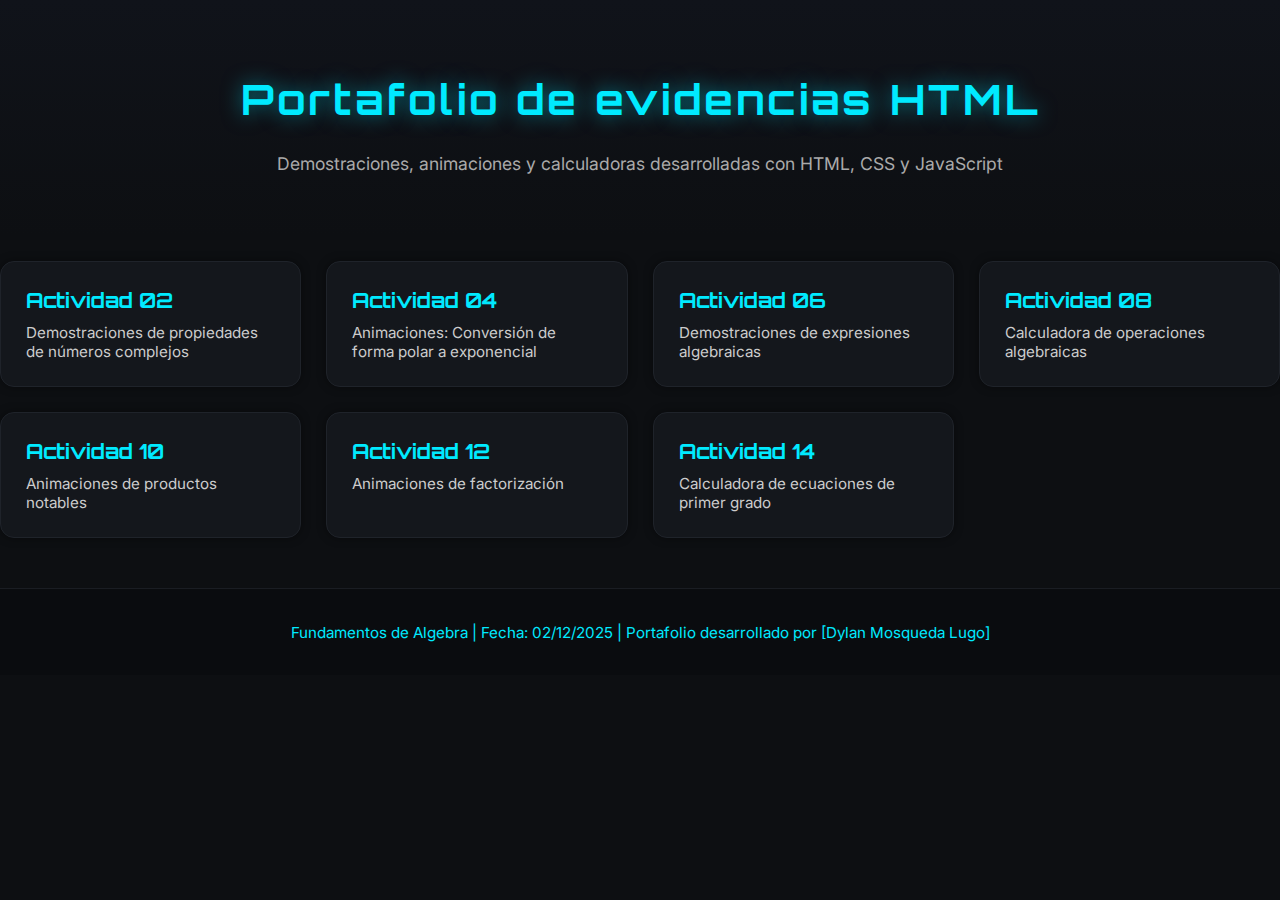
<file: index.html>
<!DOCTYPE html>
<html lang="es">
<head>
    <meta charset="UTF-8">
    <meta name="viewport" content="width=device-width, initial-scale=1.0">
    <title>Portafolio de Matemáticas – Álgebra y Complejos</title>
    <link rel="stylesheet" href="./style.css">

</head>
<body>

    <header class="header">
        <h1>Portafolio de evidencias HTML</h1>
        <p class="subtitle">Demostraciones, animaciones y calculadoras desarrolladas con HTML, CSS y JavaScript</p>
    </header>
        <!-- Tarjetas de Actividades -->
        <section class="grid">

            <a href="actividad02/index.html" class="card">
                <h2>Actividad 02</h2>
                <p>Demostraciones de propiedades de números complejos</p>
            </a>

            <a href="actividad04/index.html" class="card">
                <h2>Actividad 04</h2>
                <p>Animaciones: Conversión de forma polar a exponencial</p>
            </a>

            <a href="actividad06/index.html" class="card">
                <h2>Actividad 06</h2>
                <p>Demostraciones de expresiones algebraicas</p>
            </a>

            <a href="actividad08/index.html" class="card">
                <h2>Actividad 08</h2>
                <p>Calculadora de operaciones algebraicas</p>
            </a>

            <a href="actividad10/index.html" class="card">
                <h2>Actividad 10</h2>
                <p>Animaciones de productos notables</p>
            </a>

            <a href="actividad12/index.html" class="card">
                <h2>Actividad 12</h2>
                <p>Animaciones de factorización</p>
            </a>

            <a href="actividad14/index.html" class="card">
                <h2>Actividad 14</h2>
                <p>Calculadora de ecuaciones de primer grado</p>
            </a>

        </section>
    </main>

    <footer class="footer">
        <p>Fundamentos de Algebra | Fecha: 02/12/2025 | Portafolio desarrollado por [Dylan Mosqueda Lugo]</p>
    </footer>
   
<script src="script_global.js"></script>
</body>
</html>
</file>
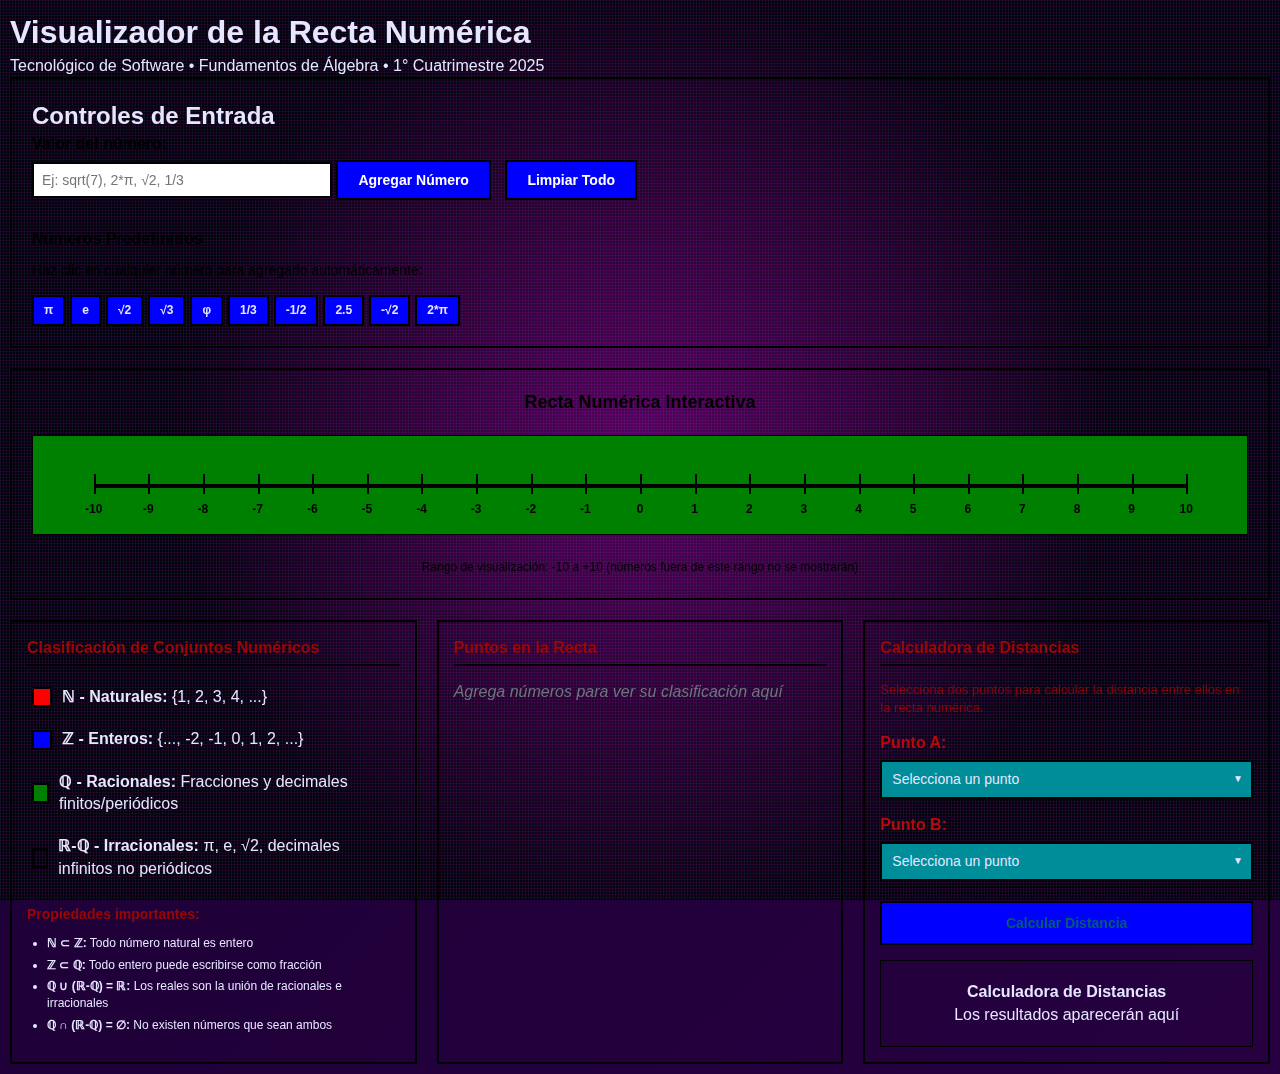
<file: actividad02/index.html>
<!DOCTYPE html> 
<html lang="es"> 
<head> 
    <meta charset="UTF-8"> 
    <meta name="viewport" content="width=device-width, initial-scale=1.0"> 
    <title>Visualizador de la Recta Numérica - Fundamentos de 
Álgebra</title> 
<style> 
/* ==================== RESET BÁSICO Y TIPOGRAFÍA ==================== */ 
* { margin: 0;     
    padding: 0;     
    box-sizing: border-box; 
} 
 
body {
    font-family: Arial, sans-serif;
    line-height: 1.4;
    color: #e6e6ff;
    padding: 10px;

    /* DEGRADADO CYBERPUNK */
    background: linear-gradient(135deg, #1a0033, #33004d, #00001a);
    background-size: 400% 400%;
    animation: cyberpunkGradient 12s ease infinite;

    position: relative;
    overflow-x: hidden;
}

/* Animación del degradado neon */
@keyframes cyberpunkGradient {
    0% { background-position: 0% 50%; }
    50% { background-position: 100% 50%; }
    100% { background-position: 0% 50%; }
}

/* ===== EFECTO CYBERPUNK 1: SCANLINES ===== */
body::before {
    content: "";
    position: fixed;
    top: 0;
    left: 0;
    width: 100%;
    height: 100%;
    pointer-events: none;

    background-image: 
        linear-gradient(rgba(255, 0, 255, 0.1) 1px, transparent 1px),
        linear-gradient(90deg, rgba(0, 200, 255, 0.08) 1px, transparent 1px);

    background-size: 3px 3px;
    z-index: -1;
}

/* ===== EFECTO CYBERPUNK 2: GLOW PULSANTE ===== */
body::after {
    content: "";
    position: fixed;
    inset: 0;
    pointer-events: none;

    background: radial-gradient(circle at center,
                                rgba(255, 0, 200, 0.25) 0%,
                                rgba(0, 0, 0, 0.8) 60%);
    animation: glowPulse 5s ease-in-out infinite alternate;
    z-index: -2;
}

@keyframes glowPulse {
    0% { opacity: 0.3; }
    100% { opacity: 0.6; }
}



/* ==================== CONTROLES Y FORMULARIOS ==================== */ 
.controls {     
    border: 2px solid black;     
    padding: 20px;     
    margin-bottom: 20px; 
} 
 
.input-group { 
    margin-bottom: 20px; 
} 
 
.input-group label {    
    display: block;    
    font-weight: bold;    
    margin-bottom: 5px;    
    color: black; 
} 
 
.input-group input {     
    width: 300px;     
    padding: 8px;     
    border: 2px solid black;     
    font-size: 14px;     
    margin-bottom: 10px; 
} 
 
.input-group input:focus {     
    outline: none;     
    border-color: blue; 
} 
/* ==================== BOTONES ==================== */ 
button {     
    padding: 10px 20px;     
    font-size: 14px;    
    font-weight: bold;     
    border: 2px solid black;     
    background-color: blue;     
    color: white;     
    cursor: pointer;     
    margin-right: 10px;    
     margin-bottom: 5px; 
} 
 
button:hover { 
    background-color: black;     
    color: white; 
} 
/* ==================== NÚMEROS PREDEFINIDOS ==================== */ 
.preset-section {     
    margin-top: 20px; 
} 
 
.preset-section h3 {     
    font-size: 16px;     
    margin-bottom: 10px;     
    color: black; 
} 
 
.preset-section p {     
    margin-bottom: 15px;    
    color: black;     
    font-size: 14px;    
     text-align: left; 
} 
 
.preset-numbers {     
    display: flex; 
    flex-wrap: wrap;     
    gap: 5px; 
    margin-top: 15px; 
} 
 
.preset-btn {     
    padding: 5px 10px;     
    border: 2px solid black;     
    background-color: blue;     
    cursor: pointer;     
    font-size: 12px;    
    font-weight: bold; 
} 
 
.preset-btn:hover {     
    background-color: black;     
    color: white; 
} 
 
/* ==================== RECTA NUMÉRICA ==================== */ 
.number-line-container {     
    border: 2px solid black;     
    padding: 20px;     
    margin-bottom: 20px; 
} 
 
.number-line-container h2 {   
      font-size: 18px;    
       margin-bottom: 15px;     
       text-align: center;     
       color: black; 
} 
 
.number-line {     
    width: 100%;     
    height: 100px;    
    position: relative;    
    background-color: green;    
    border: 1px solid black;   
    margin: 20px 0; 
} 
 
.range-info {     
    text-align: center;     
    margin-top: 10px; 
} 
 
.range-info small {     
    color: black;     
    font-size: 12px; 
} 
/* ==================== ELEMENTOS DE LA RECTA ==================== */ 
.line {     
    position: absolute;     
    top: 48px;     
    left: 5%;     
    right: 5%;     
    height: 4px;     
    background-color: black; 
} 
 
.tick {     
    position: absolute;    
    width: 2px;    
    height: 20px;     
    background-color: black;   
    top: 38px; 
} 
 
.tick-label {     
    position: absolute;     
    top: 65px;     
    font-size: 12px;     
    font-weight: bold;     
    color: black;     
    transform: translateX(-50%); 
} 
/* ==================== PUNTOS EN LA RECTA ==================== */ 
.number-point {     
    position: absolute;     
    width: 16px;     
    height: 16px;     
    top: 40px;     
    transform: translateX(-50%);     
    border: 2px solid black;     
    cursor: pointer; 
} 
 
.number-point.naturals {     
    background-color: red; 
} 
 
.number-point.integers {     
    background-color: blue; 
} 
 
.number-point.rationals {     
    background-color: green; 
} 
 
.number-point.irrationals {     
    background-color: purple; 
} 
 
.point-label {     
    position: absolute;     
    top: -25px;     
    transform: translateX(-50%);     
    background-color: rgb(0, 248, 50);     
    border: 1px solid black;     
    padding: 2px 4px;     
    font-size: 10px;     
    font-weight: bold;     
    white-space: nowrap; 
} 
/* =================== PANELES DE INFORMACIÓN =================== */ 
.info-panels {     
    display: grid;     
    grid-template-columns: repeat(auto-fit, minmax(300px, 1fr));     
    gap: 20px; 
} 
 
.classification-panel, .points-panel, .distance-calculator {     
    border: 2px solid black;     
    padding: 15px; 
} 
 
.classification-panel h3, .points-panel h3, .distance-calculator h3 {     
    font-size: 16px;     
    margin-bottom: 15px;     
    color: rgb(155, 7, 7);     
    border-bottom: 2px solid black;     
    padding-bottom: 5px; 
} 
 
 

/* ================== LEYENDA DE CLASIFICACIÓN ================== */ 
.classification-legend {     
    margin-bottom: 20px; 
} 
 
.legend-item {     
    display: flex;     
    align-items: center;     
    gap: 10px;     
    margin: 10px 0;     
    padding: 5px; 
} 
 
.legend-color {    
    width: 20px;     
    height: 20px;     
    border: 2px solid black; 
} 
 
.legend-color.naturals {     
    background-color: red; 
} 
 
.legend-color.integers {    
    background-color: blue; 
} 
 
.legend-color.rationals {     
    background-color: green; } 
 
.legend-color.irrationals {     
    -color: purple; } 
 
.classification-info h4 {     
    font-size: 14px;    
    margin: 15px 0 10px 0; 

    color: rgb(154, 6, 6); 
} 
 
.classification-info ul {     
    margin-left: 20px; 
} 
 
.classification-info li {     
    margin: 5px 0;     
    font-size: 12px; 
} 
 
/* ==================== LISTA DE PUNTOS ==================== */ 
.points-list { 
    min-height: 200px; 
} 
 
.empty-state p {     
    font-size: 14px;     
    color: rgb(139, 0, 0);     
    text-align: center;     
    margin: 20px 0; 
} 
 
.empty-state small {     
    display: block;     
    text-align: center;     
    font-size: 12px;     
    color: rgba(222, 6, 6, 0.811); 
} 
 
.point-item {     
    display: flex;     
    justify-content: space-between;     
    align-items: center;     
    padding: 10px;     
    margin: 5px 0; 
    border: 1px solid black; } 
/* ================== CALCULADORA DE DISTANCIAS ================== */ 
.calculator-description {     
    margin-bottom: 15px;     
    font-size: 13px;     
    color: rgba(187, 4, 4, 0.674);     
    text-align: left; 
} 
 
.distance-inputs {     
    margin-bottom: 20px; 
} 
 
.distance-field {    
    margin-bottom: 15px; 
} 
 
.distance-field label {     
    display: block;     
    font-weight: bold;     
    margin-bottom: 5px;     
    color: rgb(182, 9, 9); 
} 
 
.custom-select {     
    position: relative;     
    width: 100%; 
} 
 
.select-selected {     
    padding: 8px 30px 8px 10px;     
    border: 2px solid black; 

    background-color: rgb(0, 141, 154);     
    cursor: pointer;     
    font-size: 14px; 
} 
 
.select-selected:after {     
    content: "▼";     
    position: absolute;     
    right: 10px;     
    top: 50%;     
    transform: translateY(-50%);     
    font-size: 10px; 
} 
 
.select-items {     
    position: absolute;     
    top: 100%;     
    left: 0;     
    right: 0;     
    background-color: rgb(197, 2, 2);     
    border: 2px solid black;     
    border-top: none;     
    z-index: 1000;     
    max-height: 150px;     
    overflow-y: auto;     
    display: none; 
} 
 
.select-items.show {     
    display: block; 
} 
 
.select-items div {    
    padding: 8px 10px;     
    cursor: pointer;     
    border-bottom: 1px solid black;     
    font-size: 13px; 
} 
 

.select-items div:hover {     
    background-color: rgb(9, 193, 58);     
    color: rgb(203, 0, 234); 
} 
 
.distance-btn { 
    width: 100%; 
    padding: 12px; 
    background-color: blue; 
    color: rgb(2, 92, 108); 
    border: 2px solid black; 
    font-size: 14px; 
    font-weight: bold; 
    cursor: pointer; 
    margin-bottom: 15px; 
} 
 
.distance-placeholder {     
    text-align: center;     
    padding: 20px; 
    border: 1px solid black; 
} 
 
.distance-result {    
    padding: 15px;     
    border: 2px solid rgb(119, 0, 255);     
    background-color: rgb(3, 166, 174);     
    font-size: 14px;     
    text-align: center; 
} 
</style>  

</head> 

<body> 
    <div class="container"> 
        <h1>Visualizador de la Recta Numérica</h1> 
        <p>Tecnológico de Software • Fundamentos de Álgebra • 1° 
Cuatrimestre 2025</p> 
<section class="controls"> 
    <h2>Controles de Entrada</h2> 
     
    <div class="input-group"> 
        <label for="numberInput">Valor del número:</label> 
        <input type="text" id="numberInput"  
               placeholder="Ej: sqrt(7), 2*π, √2, 1/3"> 
         
        <button type="button" onclick="addNumber()"> 
            Agregar Número 
        </button> 
        <button type="button" onclick="clearAll()"> 
            Limpiar Todo 
        </button> 
    </div> 
    <div class="preset-section"> 
    <h3>Números Predefinidos</h3> 
    <p>Haz clic en cualquier número para agregarlo automáticamente:</p>      
    <div class="preset-numbers"> 
        <span class="preset-btn" onclick="addPresetNumber('π')">π</span> 
        <span class="preset-btn" onclick="addPresetNumber('e')">e</span> 
        <span class="preset-btn" onclick="addPresetNumber('√2')">√2</span> 
        <span class="preset-btn" onclick="addPresetNumber('√3')">√3</span> 
        <span class="preset-btn" onclick="addPresetNumber('φ')">φ</span> 
        <span class="preset-btn" 
onclick="addPresetNumber('1/3')">1/3</span> 
        <span class="preset-btn" onclick="addPresetNumber('-1/2')">-1/2</span> 
        <span class="preset-btn" 
onclick="addPresetNumber('2.5')">2.5</span> 
        <span class="preset-btn" 
onclick="addPresetNumber('-√2')">-√2</span> 
        <span class="preset-btn" onclick="addPresetNumber('2*π')">2*π</span> 
    </div> 
</div> 

</section> 
<section class="number-line-container"> 
    <h2>Recta Numérica Interactiva</h2> 
    <div class="number-line" id="numberLine"> 
        <!-- Los elementos de la recta se generan dinámicamente con 
JavaScript --> 
    </div> 
    <p class="range-info"> 
        <small>Rango de visualización: -10 a +10 (números fuera de este rango no se mostrarán)</small> 
    </p> 
</section> 
 <section class="info-panels"> 
    <!-- Panel de clasificación de conjuntos numéricos --> 
    <div class="classification-panel"> 
        <h3>Clasificación de Conjuntos Numéricos</h3> 
        <div class="classification-legend"> 
            <div class="legend-item"> 
                <div class="legend-color naturals"></div> 
                <span><strong>ℕ - Naturales:</strong> {1, 2, 3, 4, 
...}</span> 
            </div> 
            <div class="legend-item"> 
                <div class="legend-color integers"></div> 
                <span><strong>ℤ - Enteros:</strong> {..., -2, -1, 0, 
1, 2, ...}</span> 
            </div> 
            <div class="legend-item"> 
                <div class="legend-color rationals"></div>                 <span><strong>ℚ - Racionales:</strong> Fracciones y decimales finitos/periódicos</span> 
            </div> 
            <div class="legend-item"> 
                <div class="legend-color irrationals"></div>                 <span><strong>ℝ-ℚ - Irracionales:</strong> π, e, √2, decimales infinitos no periódicos</span> 
            </div> 
        </div> 
         
        <div class="classification-info"> 
            <h4>Propiedades importantes:</h4> 
            <ul> 
                <li><strong>ℕ ⊂ ℤ:</strong> Todo número natural es entero</li> 
                <li><strong>ℤ ⊂ ℚ:</strong> Todo entero puede escribirse como fracción</li> 
                <li><strong>ℚ ∪ (ℝ-ℚ) = ℝ:</strong> Los reales son la unión de racionales e irracionales</li> 
                <li><strong>ℚ ∩ (ℝ-ℚ) = ∅:</strong> No existen números que sean ambos</li> 
            </ul> 
        </div> 
    </div> 
    <!-- Panel de lista de puntos --> 
    <div class="points-panel"> 
        <h3>Puntos en la Recta</h3> 
        <div id="pointsList"> 
            <div class="empty-state"> 
                <p>Agrega números para ver su clasificación automática aquí</p> 
                <small>Los puntos aparecerán ordenados de menor a mayor</small>             </div> 
        </div> 
    </div> 
    <!-- Panel calculadora de distancias --> 
    <div class="distance-calculator"> 
        <h3>Calculadora de Distancias</h3> 
        <p class="calculator-description"> 
            Selecciona dos puntos para calcular la distancia entre ellos en la recta numérica. 
        </p> 
         
        <div class="distance-inputs"> 
            <div class="distance-field"> 
                <label>Punto A:</label> 
                <div class="custom-select" id="pointA-container"> 
                    <div class="select-selected" id="pointA-selected">Selecciona un punto</div> 
                    <div class="select-items" id="pointA-items"> 
                        <div data-value="">Selecciona un punto</div> 
                    </div> 
                </div> 
            </div> 
 
            <div class="distance-field"> 
                <label>Punto B:</label> 
                <div class="custom-select" id="pointB-container"> 
                    <div class="select-selected" id="pointB-selected">Selecciona un punto</div> 
                    <div class="select-items" id="pointB-items"> 
                        <div data-value="">Selecciona un punto</div> 
                    </div> 
                </div> 
            </div> 
        </div> 
 
        <button type="button" class="distance-btn" onclick="calculateDistance()">             Calcular Distancia 
        </button> 
         
        <div id="distanceResult"> 
            <div class="distance-placeholder"> 
                <div><strong>Calculadora de Distancias</strong></div> 
                <div>Los resultados aparecerán aquí</div> 
            </div> 
        </div> 
    </div> 
</section> 



    </div> 
    <script> 
/* ==================== VARIABLES GLOBALES ==================== */ let points = []; let currentRange = 10; 
 
/* ==================== CONSTANTES MATEMÁTICAS ==================== 
*/ const CONSTANTS = { 

    // Constantes básicas 
    'π': Math.PI, 
    'pi': Math.PI, 
    'e': Math.E, 
     
    // Número áureo (phi) 
    'φ': (1 + Math.sqrt(5)) / 2, 
    'phi': (1 + Math.sqrt(5)) / 2, 
     
    // Tau (2π) 
    'τ': 2 * Math.PI, 
    'tau': 2 * Math.PI, 
     
    // Logaritmos naturales 
    'ln2': Math.LN2, 
    'ln10': Math.LN10, 
     
    // Raíces cuadradas comunes 
    '√2': Math.sqrt(2), 
    '√3': Math.sqrt(3), 
    '√5': Math.sqrt(5), 
    '√7': Math.sqrt(7), 
    '√8': Math.sqrt(8), 
    '√10': Math.sqrt(10), 
    '√11': Math.sqrt(11), 
    '√12': Math.sqrt(12), 
    '√13': Math.sqrt(13), 
    '√15': Math.sqrt(15), 
    '√17': Math.sqrt(17), 
    '√19': Math.sqrt(19), 
    '√20': Math.sqrt(20), 
     
    // Raíces cuadradas negativas 
    '-√2': -Math.sqrt(2), 
    '-√3': -Math.sqrt(3), 
    '-√5': -Math.sqrt(5) 

}; 
 
console.log('Variables y constantes inicializadas correctamente'); 
// ========== FUNCIONES DE PARSING DE NÚMEROS ==========

/**
 * Función principal para convertir texto en número
 * Maneja constantes, fracciones, raíces y expresiones básicas
 * @param {string} input - La expresión matemática ingresada
 * @returns {number|null} - El valor numérico o null si es inválida
 */
function parseNumber(input) {
    // Limpiar el input de espacios en blanco
    input = input.trim().replace(/\s+/g, '');

    // Verificar si es una constante matemática directa
    if (CONSTANTS.hasOwnProperty(input)) {
        return CONSTANTS[input];
    }

    // Reemplazar constantes matemáticas en la expresión
    let processedInput = input;
    for (const [symbol, value] of Object.entries(CONSTANTS)) {
        // Crear expresión regular para reemplazar el símbolo
        const regex = new RegExp(symbol.replace(/[.*+?^${}()|[\]\\]/g, '\\$&'), 'g');
        processedInput = processedInput.replace(regex, value.toString());
    }

    // Manejar fracciones simples (sin otros operadores)
    if (input.includes('/') && !input.includes('*') && !input.includes('+') && !input.includes('-', 1)) {
        const parts = input.split('/');
        if (parts.length === 2) {
            const numerator = parseFloat(parts[0]);
            const denominator = parseFloat(parts[1]);
            
            // Verificar que ambos son números válidos y denominador no es cero
            if (!isNaN(numerator) && !isNaN(denominator) && denominator !== 0) {
                return numerator / denominator;
            }
        }
    }

    // Manejar raíces cuadradas básicas con símbolo √ (sin otros operadores)
    if (input.startsWith('√') && !input.includes('*') && !input.includes('+') && !input.includes('-', 1)) {
        const radicand = parseFloat(input.slice(1));
        if (!isNaN(radicand) && radicand >= 0) {
            return Math.sqrt(radicand);
        }
    }

    // Manejar raíces cuadradas negativas
    if (input.startsWith('-√') && !input.includes('*') && !input.includes('+')) {
        const radicand = parseFloat(input.slice(2));
        if (!isNaN(radicand) && radicand >= 0) {
            return -Math.sqrt(radicand);
        }
    }

    // Manejar función sqrt() con cualquier expresión dentro
    if (input.includes('sqrt(')) {
        // Patrón para encontrar sqrt(cualquier expresión)
        const sqrtPattern = /sqrt\(([^)]+)\)/g;
        let processedInputSqrt = input;
        let match;
        
        // Procesar todas las ocurrencias de sqrt()
        while ((match = sqrtPattern.exec(input)) !== null) {
            const innerExpression = match[1];
            let innerValue;
            
            // Evaluar la expresión dentro del sqrt()
            try {
                // Para fracciones simples dentro de sqrt()
                if (innerExpression.includes('/') && !innerExpression.includes('*') && 
                    !innerExpression.includes('+') && !innerExpression.includes('-', 1)) {
                    const parts = innerExpression.split('/');
                    if (parts.length === 2) {
                        const num = parseFloat(parts[0]);
                        const den = parseFloat(parts[1]);
                        if (!isNaN(num) && !isNaN(den) && den !== 0) {
                            innerValue = num / den;
                        }
                    }
                } else {
                    // Para otras expresiones, evaluar directamente
                    const safeChars = /^[0-9+\-*/.() ]+$/;
                    if (safeChars.test(innerExpression)) {
                        innerValue = Function('"use strict"; return (' + innerExpression + ')')();
                    } else {
                        innerValue = parseFloat(innerExpression);
                    }
                }
                
                // Si el valor interno es válido, calcular su raíz cuadrada
                if (!isNaN(innerValue) && innerValue >= 0) {
                    const sqrtValue = Math.sqrt(innerValue);
                    processedInputSqrt = processedInputSqrt.replace(match[0], sqrtValue.toString());
                }
            } catch (e) {
                // Si falla la evaluación, continuar con el siguiente
                continue;
            }
        }
        
        // Si la entrada era solo una raíz simple, devolver el resultado directamente
        if (/^sqrt\([^)]+\)$/.test(input)) {
            const innerExpression = input.match(/sqrt\(([^)]+)\)/)[1];
            let innerValue;
            
            try {
                // Para fracciones dentro de sqrt()
                if (innerExpression.includes('/') && !innerExpression.includes('*') && 
                    !innerExpression.includes('+') && !innerExpression.includes('-', 1)) {
                    const parts = innerExpression.split('/');
                    if (parts.length === 2) {
                        const num = parseFloat(parts[0]);
                        const den = parseFloat(parts[1]);
                        if (!isNaN(num) && !isNaN(den) && den !== 0) {
                            innerValue = num / den;
                        }
                    }
                } else {
                    // Para expresiones o números simples
                    const safeChars = /^[0-9+\-*/.() ]+$/;
                    if (safeChars.test(innerExpression)) {
                        innerValue = Function('"use strict"; return (' + innerExpression + ')')();
                    } else {
                        innerValue = parseFloat(innerExpression);
                    }
                }
                
                // Retornar la raíz cuadrada si es válida
                if (!isNaN(innerValue) && innerValue >= 0) {
                    return Math.sqrt(innerValue);
                }
            } catch (e) {
                // Si falla la evaluación, continuar con el flujo normal
            }
        }
        
        // Si había múltiples sqrt() o expresiones complejas, usar el input procesado
        input = processedInputSqrt;
    }

    // Evaluar expresiones matemáticas más complejas
    try {
        // Reemplazar operadores por equivalentes de JavaScript
        processedInput = processedInput.replace(/\^/g, '**'); // Potencias

        // Verificar que solo contiene caracteres seguros para evaluar
        const safeChars = /^[0-9+\-*/.() ]+$/;
        if (safeChars.test(processedInput)) {
            const result = Function('"use strict"; return (' + processedInput + ')')();
            if (typeof result === 'number' && !isNaN(result) && isFinite(result)) {
                return result;
            }
        }
    } catch (e) {
        // Si falla la evaluación, continuar con el parsing normal
    }

    // Intentar parsear como número decimal normal
    const num = parseFloat(processedInput);
    if (!isNaN(num)) {
        return num;
    }

    // Si nada funcionó, retornar null
    return null;
}

// ========== FUNCIONES DE NORMALIZACIÓN Y CLASIFICACIÓN ==========

/**
 * Normaliza una expresión matemática para facilitar el análisis
 * @param {string} expr - La expresión a normalizar
 * @returns {string} - La expresión normalizada
 */
function normalizeExpression(expr) {
    return expr.replace(/\s/g, '')          // Remover espacios
              .replace(/\*\*/g, '^')        // Convertir ** a ^
              .toLowerCase();               // Convertir a minúsculas para pi, e, etc.
}

/**
 * Clasifica expresiones matemáticas complejas
 * @param {string} expression - La expresión matemática original
 * @param {number} result - El resultado numérico de la expresión
 * @returns {string} - El tipo de número ('naturals', 'integers', 'rationals', 'irrationals')
 */
function classifyExpression(expression, result) {
    const normalizedExpr = normalizeExpression(expression);

    // Casos muy específicos donde sabemos que el resultado es racional
    const knownRationalResults = [
        // División de iguales = 1
        { pattern: /^π\/π$/, result: 1 },
        { pattern: /^pi\/pi$/, result: 1 },
        { pattern: /^e\/e$/, result: 1 },
        { pattern: /^φ\/φ$/, result: 1 },
        { pattern: /^phi\/phi$/, result: 1 },
        { pattern: /^τ\/τ$/, result: 1 },
        { pattern: /^tau\/tau$/, result: 1 },
        { pattern: /^√2\/√2$/, result: 1 },
        { pattern: /^√3\/√3$/, result: 1 },
        { pattern: /^√5\/√5$/, result: 1 },

        // Resta de iguales = 0
        { pattern: /^π-π$/, result: 0 },
        { pattern: /^pi-pi$/, result: 0 },
        { pattern: /^e-e$/, result: 0 },

        // Casos especiales conocidos
        { pattern: /^2\*π\/τ$/, result: 1 },
        { pattern: /^τ\/2\*π$/, result: 1 },
    ];

    // Verificar casos conocidos que resultan en números racionales
    for (const knownCase of knownRationalResults) {
        if (knownCase.pattern.test(normalizedExpr)) {
            if (Math.abs(result - knownCase.result) < 0.0001) {
                if (knownCase.result > 0 && Number.isInteger(knownCase.result)) {
                    return 'naturals';
                }
                if (Number.isInteger(knownCase.result)) {
                    return 'integers';
                }
                return 'rationals';
            }
        }
    }

    // Casos especiales donde el resultado es racional/entero a pesar de involucrar irracionales
    const specialRationalCases = [
        // Casos que resultan en 1
        /π\/π/, /pi\/pi/, /e\/e/, /φ\/φ/, /phi\/phi/, /τ\/τ/, /tau\/tau/,
        /√2\/√2/, /√3\/√3/, /√5\/√5/,

        // Casos que resultan en números racionales conocidos
        /π\/-π/, /pi\/-pi/, /e\/-e/, /φ\/-φ/, /phi\/-phi/,
        /-π\/π/, /-pi\/pi/, /-e\/e/, /-φ\/φ/, /-phi\/phi/,

        // Casos como e/2e = 0.5 (necesitamos ser más específicos)
        /e\/2\*e/, /π\/2\*π/, /pi\/2\*pi/
    ];

    // Verificar casos especiales que dan resultados racionales
    for (const pattern of specialRationalCases) {
        if (pattern.test(expression.replace(/\s/g, ''))) {
            // Si el resultado es un entero positivo, es natural
            if (result > 0 && Number.isInteger(result)) {
                return 'naturals';
            }
            // Si es entero, es entero
            if (Number.isInteger(result)) {
                return 'integers';
            }
            // Si no, es racional
            return 'rationals';
        }
    }

    // Lista de símbolos irracionales para detectar en expresiones
    const irrationalSymbols = ['π', 'pi', 'e', 'φ', 'phi', 'τ', 'tau', 'ln2', 'ln10', '√', 'sqrt'];

    // Verificar si la expresión contiene números irracionales
    const containsIrrationals = irrationalSymbols.some(symbol => expression.includes(symbol));

    if (containsIrrationals) {
        // Casos especiales donde suma/resta de irracionales puede dar resultado racional
        const rationalResultPatterns = [
            // Casos como π + (-π) = 0, e - e = 0
            /π\+\(-π\)/, /pi\+\(-pi\)/, /e\+\(-e\)/, /φ\+\(-φ\)/, /phi\+\(-phi\)/,
            /π-π/, /pi-pi/, /e-e/, /φ-φ/, /phi-phi/, /τ-τ/, /tau-tau/,
            /√2-√2/, /√3-√3/, /√5-√5/,

            // Otros casos especiales conocidos
            /2\*π\/τ/, /2\*pi\/tau/, /τ\/2\*π/, /tau\/2\*pi/
        ];

        // Verificar si es un caso especial que da resultado racional
        const isSpecialRational = rationalResultPatterns.some(pattern =>
            pattern.test(expression.replace(/\s/g, ''))
        );

        if (isSpecialRational) {
            if (result > 0 && Number.isInteger(result)) {
                return 'naturals';
            }
            if (Number.isInteger(result)) {
                return 'integers';
            }
            return 'rationals';
        }

        // Si contiene irracionales y no es un caso especial, probablemente es irracional
        return 'irrationals';
    }

    // Si no contiene irracionales, clasificar normalmente por el resultado
    if (result > 0 && Number.isInteger(result)) {
        return 'naturals';
    }
    if (Number.isInteger(result)) {
        return 'integers';
    }
    return 'rationals';
}

/**
 * Clasifica un número según su tipo matemático
 * @param {number} num - El valor numérico a clasificar
 * @param {string} originalInput - La expresión original ingresada
 * @returns {string} - El tipo de número ('naturals', 'integers', 'rationals', 'irrationals')
 */
function classifyNumber(num, originalInput) {
    // Verificar si es un número natural (entero positivo)
    if (num > 0 && Number.isInteger(num)) {
        return 'naturals';
    }
    
    // Verificar si es un número entero
    if (Number.isInteger(num)) {
        return 'integers';
    }
    
    // Lista de constantes irracionales conocidas
    const irrationalConstants = [
        'π', 'pi', 'e', 'φ', 'phi', 'τ', 'tau', 'ln2', 'ln10', 
        '√2', '√3', '√5', '√7', '√8', '√10', '√11', '√12', '√13', '√15', '√17', '√19', '√20',
        '-√2', '-√3', '-√5'
    ];
    
    // Si es una constante irracional directa
    if (irrationalConstants.includes(originalInput)) {
        return 'irrationals';
    }
    
    // Verificar si contiene sqrt() y clasificar según el contenido
    if (originalInput.includes('sqrt(')) {
        const sqrtMatch = originalInput.match(/sqrt\(([^)]+)\)/);
        if (sqrtMatch) {
            const innerExpression = sqrtMatch[1];
            let innerValue;
            
            try {
                // Evaluar lo que está dentro del sqrt()
                if (innerExpression.includes('/') && !innerExpression.includes('*') && 
                    !innerExpression.includes('+') && !innerExpression.includes('-', 1)) {
                    // Fracción simple
                    const parts = innerExpression.split('/');
                    if (parts.length === 2) {
                        const num = parseFloat(parts[0]);
                        const den = parseFloat(parts[1]);
                        if (!isNaN(num) && !isNaN(den) && den !== 0) {
                            innerValue = num / den;
                        }
                    }
                } else {
                    // Expresión o número simple
                    const safeChars = /^[0-9+\-*/.() ]+$/;
                    if (safeChars.test(innerExpression)) {
                        innerValue = Function('"use strict"; return (' + innerExpression + ')')();
                    } else {
                        innerValue = parseFloat(innerExpression);
                    }
                }
                
                if (!isNaN(innerValue) && innerValue >= 0) {
                    const sqrtResult = Math.sqrt(innerValue);
                    
                    // Verificar si es un cuadrado perfecto
                    const isInteger = Number.isInteger(sqrtResult);
                    
                    if (isInteger) {
                        // Es cuadrado perfecto
                        if (sqrtResult > 0) {
                            return 'naturals';
                        } else if (sqrtResult === 0) {
                            return 'integers';
                        }
                    } else {
                        // No es cuadrado perfecto, es irracional
                        return 'irrationals';
                    }
                }
            } catch (e) {
                // Si hay error en la evaluación, asumir que es irracional
                return 'irrationals';
            }
        }
    }
    
    // Analizar expresiones con operaciones matemáticas
    if (originalInput.includes('*') || originalInput.includes('+') || 
        originalInput.includes('-') || originalInput.includes('/')) {
        return classifyExpression(originalInput, num);
    }
    
    // Verificar si es una fracción simple (racional)
    if (originalInput.includes('/')) {
        return 'rationals';
    }
    
    // Si es decimal, asumimos que es racional a menos que se especifique lo contrario
    return 'rationals';
}

/**
 * Obtiene el nombre completo de la clasificación matemática
 * @param {string} classification - El tipo de clasificación
 * @returns {string} - El nombre completo con símbolo matemático
 */
function getClassificationName(classification) {
    const names = {
        'naturals': 'ℕ (Naturales)',
        'integers': 'ℤ (Enteros)', 
        'rationals': 'ℚ (Racionales)',
        'irrationals': 'ℝ-ℚ (Irracionales)'
    };
    return names[classification] || 'No clasificado';
}

// ========== FUNCIONES DE INTERFAZ DE USUARIO ==========

/**
 * Agrega un número desde el input principal
 * Valida el formato, rango y duplicados antes de agregar
 */
function addNumber() {
    const input = document.getElementById('numberInput').value;
    
    if (!input) {
        alert('Por favor ingresa un número');
        return;
    }
    
    const value = parseNumber(input);
    if (value === null) {
        alert('Formato de número no válido. Ejemplos válidos: sqrt(7), 2*π, 1/e, √2, -1/2');
        return;
    }
    
    if (Math.abs(value) > currentRange) {
        alert(`El número está fuera del rango actual (-${currentRange} a ${currentRange}). Cambia el rango de visualización.`);
        return;
    }
    
    // Verificar si el punto ya existe (con tolerancia para errores de punto flotante)
    const existingPoint = points.find(p => Math.abs(p.value - value) < 0.0001);
    if (existingPoint) {
        alert('Este número ya está en la recta numérica');
        return;
    }
    
    // Clasificar el número y agregarlo al array
    const classification = classifyNumber(value, input);
    
    points.push({
        value: value,
        originalInput: input,
        classification: classification
    });
    
    // Limpiar el input y actualizar la visualización
    document.getElementById('numberInput').value = '';
    updateDisplay();
}

/**
 * Agrega un número predefinido desde los botones
 * @param {string} input - La expresión del número predefinido
 */
function addPresetNumber(input) {
    const value = parseNumber(input);
    
    if (value === null || Math.abs(value) > currentRange) {
        alert(`El número ${input} está fuera del rango actual`);
        return;
    }
    
    // Verificar si el punto ya existe
    const existingPoint = points.find(p => Math.abs(p.value - value) < 0.0001);
    if (existingPoint) {
        alert('Este número ya está en la recta numérica');
        return;
    }
    
    // Clasificar el número y agregarlo
    const classification = classifyNumber(value, input);
    
    points.push({
        value: value,
        originalInput: input,
        classification: classification
    });
    
    // Actualizar la visualización
    updateDisplay();
}

/**
 * Elimina todos los puntos de la recta numérica
 */
function clearAll() {
    points = [];
    updateDisplay();
}

/**
 * Actualiza toda la visualización (recta, lista y selectores)
 */
function updateDisplay() {
    drawNumberLine();
    updatePointsList();
    updateDistanceSelectors();
}

// ========== FUNCIONES DE VISUALIZACIÓN ==========

/**
 * Dibuja la recta numérica con todas las marcas y puntos
 */
function drawNumberLine() {
    const numberLine = document.getElementById('numberLine');
    numberLine.innerHTML = '';
    
    // Crear la línea base de la recta
    const line = document.createElement('div');
    line.className = 'line';
    numberLine.appendChild(line);
    
    // Crear marcas de graduación
    const tickCount = currentRange * 2 + 1; // De -range a +range
    for (let i = 0; i < tickCount; i++) {
        const value = -currentRange + i;
        const percentage = (i / (tickCount - 1)) * 90 + 5; // 5% de margen a cada lado
        
        // Crear la marca vertical
        const tick = document.createElement('div');
        tick.className = 'tick';
        tick.style.left = percentage + '%';
        numberLine.appendChild(tick);
        
        // Crear la etiqueta numérica
        const label = document.createElement('div');
        label.className = 'tick-label';
        label.style.left = percentage + '%';
        label.textContent = value;
        numberLine.appendChild(label);
    }
    
    // Agregar los puntos de números agregados
    points.forEach((point, index) => {
        const percentage = ((point.value + currentRange) / (2 * currentRange)) * 90 + 5;
        
        // Crear el elemento visual del punto
        const pointElement = document.createElement('div');
        pointElement.className = `number-point ${point.classification}`;
        pointElement.style.left = percentage + '%';
        pointElement.draggable = false;
        
        // Crear la etiqueta del punto
        const pointLabel = document.createElement('div');
        pointLabel.className = 'point-label';
        pointLabel.textContent = `${point.originalInput} ≈ ${point.value.toFixed(3)}`;
        pointElement.appendChild(pointLabel);
        
        // Agregar evento de clic para eliminar
        pointElement.onclick = () => removePoint(index);
        pointElement.title = `${point.originalInput} (${getClassificationName(point.classification)})\nHaz clic para eliminar`;
        
        numberLine.appendChild(pointElement);
    });
}

/**
 * Elimina un punto específico de la recta
 * @param {number} index - El índice del punto a eliminar
 */
function removePoint(index) {
    if (confirm('¿Deseas eliminar este punto?')) {
        points.splice(index, 1);
        updateDisplay();
    }
}

/**
 * Actualiza la lista de puntos ordenada por valor
 */
function updatePointsList() {
    const pointsList = document.getElementById('pointsList');
    
    // Si no hay puntos, mostrar mensaje informativo
    if (points.length === 0) {
        pointsList.innerHTML = '<p style="color: #6c757d; font-style: italic;">Agrega números para ver su clasificación aquí</p>';
        return;
    }
    
    // Ordenar puntos por valor de menor a mayor
    const sortedPoints = [...points].sort((a, b) => a.value - b.value);
    
    // Generar HTML para cada punto
    pointsList.innerHTML = sortedPoints.map(point => `
        <div class="point-item" style="border-left-color: ${getClassificationColor(point.classification)}">
            <div>
                <strong>${point.originalInput}</strong> ≈ ${point.value.toFixed(6)}
                <br>
                <small>${getClassificationName(point.classification)}</small>
            </div>
            <div style="text-align: right;">
                <small>Posición: ${point.value.toFixed(3)}</small>
            </div>
        </div>
    `).join('');
}

/**
 * Obtiene el color asociado a cada tipo de número
 * @param {string} classification - El tipo de clasificación
 * @returns {string} - El código de color hexadecimal
 */
function getClassificationColor(classification) {
    const colors = {
        'naturals': '#e74c3c',
        'integers': '#f39c12',
        'rationals': '#27ae60',
        'irrationals': '#8e44ad'
    };
    return colors[classification] || '#3498db';
}

// ========== CALCULADORA DE DISTANCIAS ==========

/**
 * Actualiza los selectores de la calculadora de distancias
 */
function updateDistanceSelectors() {
    const pointAItems = document.getElementById('pointA-items');
    const pointBItems = document.getElementById('pointB-items');
    const pointASelected = document.getElementById('pointA-selected');
    const pointBSelected = document.getElementById('pointB-selected');
    
    // Limpiar las opciones existentes
    pointAItems.innerHTML = '<div data-value="">Selecciona un punto</div>';
    pointBItems.innerHTML = '<div data-value="">Selecciona un punto</div>';
    
    // Resetear el texto seleccionado si no hay puntos
    if (points.length === 0) {
        pointASelected.textContent = 'Selecciona un punto';
        pointBSelected.textContent = 'Selecciona un punto';
        document.getElementById('pointA-container').setAttribute('data-value', '');
        document.getElementById('pointB-container').setAttribute('data-value', '');
        return;
    }
    
    // Agregar cada punto como opción en ambos selectores
    points.forEach((point, index) => {
        const optionText = `${point.originalInput} (${point.value.toFixed(3)})`;
        
        // Crear opción para el selector A
        const optionA = document.createElement('div');
        optionA.setAttribute('data-value', index);
        optionA.textContent = optionText;
        pointAItems.appendChild(optionA);
        
        // Crear opción para el selector B
        const optionB = document.createElement('div');
        optionB.setAttribute('data-value', index);
        optionB.textContent = optionText;
        pointBItems.appendChild(optionB);
    });
}

/**
 * Calcula la distancia entre dos puntos seleccionados
 */
function calculateDistance() {
    const pointAValue = document.getElementById('pointA-container').getAttribute('data-value');
    const pointBValue = document.getElementById('pointB-container').getAttribute('data-value');
    const resultDiv = document.getElementById('distanceResult');

    // Verificar que ambos puntos estén seleccionados
    if (!pointAValue || !pointBValue) {
        resultDiv.innerHTML = '<div style="color: #dc3545;">Selecciona ambos puntos para calcular la distancia</div>';
        return;
    }

    // Verificar que los puntos sean diferentes
    if (pointAValue === pointBValue) {
        resultDiv.innerHTML = '<div style="color: #dc3545;">Selecciona dos puntos diferentes</div>';
        return;
    }

    // Obtener los puntos seleccionados
    const pointA = points[parseInt(pointAValue)];
    const pointB = points[parseInt(pointBValue)];
    
    // Calcular la distancia como valor absoluto de la diferencia
    const distance = Math.abs(pointA.value - pointB.value);

    // Mostrar el resultado formateado
    resultDiv.innerHTML = `
        <div class="distance-result">
            <strong>Distancia entre ${pointA.originalInput} y ${pointB.originalInput}:</strong><br>
            |${pointA.value.toFixed(3)} - ${pointB.value.toFixed(3)}| = ${distance.toFixed(6)} unidades
        </div>
    `;
}

// ========== SELECTORES PERSONALIZADOS ==========

/**
 * Inicializa los selectores personalizados para la calculadora de distancias
 */
function initCustomSelects() {
    ['pointA', 'pointB'].forEach(selectId => {
        const container = document.getElementById(selectId + '-container');
        const selected = document.getElementById(selectId + '-selected');
        const items = document.getElementById(selectId + '-items');

        // Manejar clic en el selector principal
        selected.addEventListener('click', function(e) {
            e.stopPropagation();

            // Cerrar otros dropdowns primero
            document.querySelectorAll('.select-items').forEach(otherItems => {
                if (otherItems !== items) {
                    otherItems.classList.remove('show');
                }
            });
            document.querySelectorAll('.select-selected').forEach(otherSelected => {
                if (otherSelected !== selected) {
                    otherSelected.classList.remove('select-arrow-active');
                }
            });

            // Alternar el estado del dropdown actual
            const isCurrentlyOpen = items.classList.contains('show');
            if (isCurrentlyOpen) {
                items.classList.remove('show');
                selected.classList.remove('select-arrow-active');
                adjustZIndex(null); // Resetear z-index
            } else {
                items.classList.add('show');
                selected.classList.add('select-arrow-active');
                adjustZIndex(selectId); // Aumentar z-index para el selector activo
            }
        });

        // Manejar clics en las opciones del dropdown
        items.addEventListener('click', function(e) {
            e.stopPropagation();
            if (e.target.hasAttribute('data-value')) {
                // Actualizar el texto mostrado
                selected.textContent = e.target.textContent;
                container.setAttribute('data-value', e.target.getAttribute('data-value'));

                // Remover clase 'selected' de todas las opciones
                items.querySelectorAll('.selected').forEach(item => item.classList.remove('selected'));

                // Agregar clase 'selected' a la opción clickeada
                e.target.classList.add('selected');

                // Cerrar el dropdown
                items.classList.remove('show');
                selected.classList.remove('select-arrow-active');
                adjustZIndex(null); // Resetear z-index
            }
        });
    });
}

/**
 * Cierra todos los selectores personalizados abiertos
 */
function closeAllSelect() {
    document.querySelectorAll('.select-items').forEach(items => {
        items.classList.remove('show');
    });
    document.querySelectorAll('.select-selected').forEach(selected => {
        selected.classList.remove('select-arrow-active');
    });
}

/**
 * Ajusta los z-index para evitar problemas de superposición en los dropdowns
 * @param {string|null} activeSelectId - ID del selector activo o null para resetear
 */
function adjustZIndex(activeSelectId) {
    // Resetear todos los z-indexes a valores base
    document.querySelectorAll('.distance-field').forEach(field => {
        field.style.zIndex = '100';
    });
    document.querySelectorAll('.distance-field .custom-select').forEach(select => {
        select.style.zIndex = '101';
    });
    document.querySelectorAll('.distance-field .select-items').forEach(items => {
        items.style.zIndex = '1000';
    });

    // Aumentar el z-index del selector activo
    if (activeSelectId) {
        const activeField = document.getElementById(activeSelectId + '-container').closest('.distance-field');
        const activeSelect = document.getElementById(activeSelectId + '-container');
        const activeItems = document.getElementById(activeSelectId + '-items');

        if (activeField) activeField.style.zIndex = '2000';
        if (activeSelect) activeSelect.style.zIndex = '2001';
        if (activeItems) activeItems.style.zIndex = '12000';
    }
}

// ========== INICIALIZACIÓN Y EVENT LISTENERS ==========

/**
 * Event listener para detectar Enter en el input de números
 */
document.getElementById('numberInput').addEventListener('keypress', function(e) {
    if (e.key === 'Enter') {
        addNumber();
    }
});

/**
 * Event listener para cerrar dropdowns al hacer clic fuera de ellos
 */
document.addEventListener('click', function(e) {
    if (!e.target.closest('.custom-select')) {
        closeAllSelect();
        adjustZIndex(null); // Resetear z-index
    }
});

// ========== INICIALIZACIÓN DE LA APLICACIÓN ==========

// Inicializar los selectores personalizados
initCustomSelects();

// Mostrar la visualización inicial
updateDisplay();

</script> 

</body> 
</html>
</file>
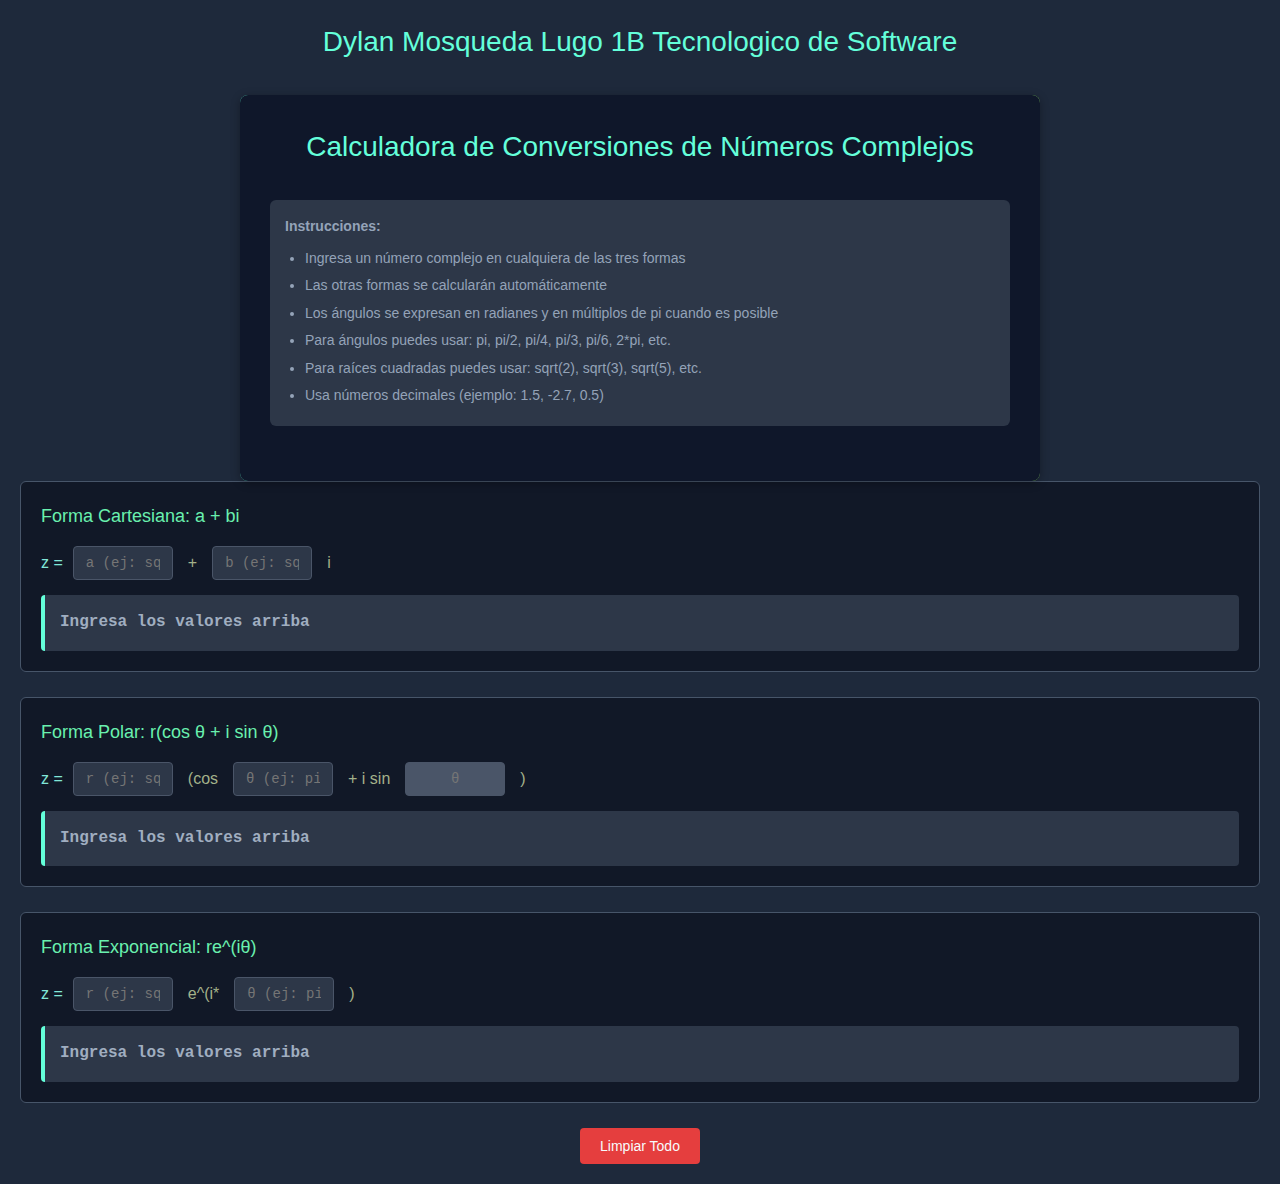
<file: actividad04/index.html>
<!DOCTYPE html>
<html lang="es">
<head>
    <meta charset="UTF-8">
    <meta name="viewport" content="width=device-width, initial-scale=1.0">
    <title>Calculadora de Conversiones - Números Complejos</title>
<style>

/* Animación de luces LED alrededor del contenedor */
.container {
    position: relative;
    padding: 30px;
    border-radius: 12px;
    box-shadow: 0 0 20px rgba(0,0,0,0.3);
    overflow: hidden;
}

/* Efecto LED con animación de colores */
.container::before {
    content: "";
    position: absolute;
    top: -4px;
    left: -4px;
    right: -4px;
    bottom: -4px;
    border-radius: 15px;
    background: linear-gradient(
        90deg, 
        #64FFDA, #69F0AE, #B2FF59, #FFFF00, #FFD600, #FFAB40, #FF6E40, #FF3D00
    );
    background-size: 400% 400%;
    animation: ledGlow 6s linear infinite;
    z-index: -1;
}

/* Animación de cambio de colores */
@keyframes ledGlow {
    0%   { background-position: 0% 50%; }
    50%  { background-position: 100% 50%; }
    100% { background-position: 0% 50%; }
}

/* ==================== RESET BÁSICO ==================== */
* {
    margin: 0;
    padding: 0;
    box-sizing: border-box;
}

/* ==================== ESTRUCTURA GENERAL ==================== */
body {
    font-family: 'Segoe UI', Tahoma, Geneva, Verdana, sans-serif;
    background-color: #1E293B; /* Azul oscuro */
    padding: 20px;
    line-height: 1.6;
    color: #CBD5E0; /* Gris claro */
}

.container {
    max-width: 800px;
    margin: 0 auto;
    background: #0F172A; /* Azul más oscuro */
    border-radius: 8px;
    box-shadow: 0 2px 10px rgba(0,0,0,0.3);
    padding: 30px;
}

/* ==================== ENCABEZADOS ==================== */
h1 {
    text-align: center;
    color: #64FFDA; /* Turquesa */
    margin-bottom: 30px;
    font-weight: 300;
    font-size: 28px;
}

h2 {
    color: #69F0AE; /* Verde claro */
    margin-bottom: 15px;
    font-size: 18px;
    font-weight: 500;
}
/* ==================== INSTRUCCIONES ==================== */
.instructions {
    background-color: #2D3748; /* Azul grisáceo */
    padding: 15px;
    border-radius: 6px;
    margin-bottom: 25px;
    font-size: 14px;
    color: #94A3B8; /* Gris azulado */
}

.instructions ul {
    margin-left: 20px;
    margin-top: 10px;
}

.instructions li {
    margin-bottom: 5px;
}

/* ==================== SECCIONES DE FORMULARIO ==================== */
.form-section {
    margin-bottom: 25px;
    border: 1px solid #475569; /* Borde gris azulado */
    border-radius: 6px;
    padding: 20px;
    background: #111827; /* Fondo casi negro */
}

.input-group {
    display: flex;
    align-items: center;
    gap: 10px;
    margin-bottom: 15px;
}

.input-group:last-child {
    margin-bottom: 0;
}

/* ==================== ETIQUETAS Y OPERADORES ==================== */
label {
    min-width: 20px;
    font-weight: 500;
    color: #81E6D8; /* Turquesa claro */
    font-size: 16px;
}

.operator {
    font-size: 16px;
    color: #A3B18A; /* Verde oliva */
    margin: 0 5px;
    font-weight: 500;
}
/* ==================== CAMPOS DE ENTRADA ==================== */
input[type="text"] {
    width: 100px;
    padding: 8px 12px;
    border: 1px solid #4A5568; /* Gris azulado */
    border-radius: 4px;
    font-size: 14px;
    text-align: center;
    font-family: 'Courier New', monospace;
    background-color: #2D3748; /* Azul grisáceo */
    color: #E2E8F0; /* Gris muy claro */
}

input[type="text"]:focus {
    outline: none;
    border-color: #64FFDA; /* Turquesa */
    box-shadow: 0 0 0 2px rgba(100, 255, 218, 0.2);
}

input[readonly] {
    background-color: #4A5568 !important; /* Gris azulado */
    cursor: not-allowed;
}

/* ==================== RESULTADOS ==================== */
.result {
    background-color: #2D3748; /* Azul grisáceo */
    padding: 15px;
    border-radius: 4px;
    border-left: 4px solid #64FFDA; /* Turquesa */
    font-family: 'Courier New', monospace;
    font-size: 16px;
    color: #A0AEC0; /* Gris azulado */
    min-height: 50px;
    display: flex;
    align-items: center;
    font-weight: bold;
}

/* ==================== BOTÓN LIMPIAR ==================== */
.clear-btn {
    background-color: #E53E3E; /* Rojo */
    color: #F7FAFC; /* Blanco */
    border: none;
    padding: 10px 20px;
    border-radius: 4px;
    cursor: pointer;
    font-size: 14px;
    margin-top: 20px;
    display: block;
    margin-left: auto;
    margin-right: auto;
    font-weight: 500;
    transition: background-color 0.3s ease;
}

.clear-btn:hover {
    background-color: #C53030; /* Rojo más oscuro */
    transform: translateY(-1px);
}
</style>
</head>
<body>
<h1>Dylan Mosqueda Lugo 1B Tecnologico de Software</h1>
<div class="container">
<h1>Calculadora de Conversiones de Números Complejos</h1>
<div class="instructions">
<strong>Instrucciones:</strong>
<ul>
<li>Ingresa un número complejo en cualquiera de las tres
formas</li>
<li>Las otras formas se calcularán automáticamente</li>
<li>Los ángulos se expresan en radianes y en múltiplos de
pi cuando es posible</li>
<li>Para ángulos puedes usar: pi, pi/2, pi/4, pi/3, pi/6,
2*pi, etc.</li>
<li>Para raíces cuadradas puedes usar: sqrt(2), sqrt(3),
sqrt(5), etc.</li>
<li>Usa números decimales (ejemplo: 1.5, -2.7, 0.5)</li>
</ul>
</div>
</div>
<!-- Forma Cartesiana -->
<div class="form-section">
    <h2>Forma Cartesiana: a + bi</h2>
    <div class="input-group">
        <label>z =</label>
        <input type="text" id="real" placeholder="a (ej: sqrt(2))">
        <span class="operator">+</span>
        <input type="text" id="imag" placeholder="b (ej: sqrt(3))">
        <span class="operator">i</span>
    </div>
    <div class="result" id="cartesian-result">Ingresa los valores
arriba</div>
</div>
<!-- Forma Polar -->
<div class="form-section">
<h2>Forma Polar: r(cos θ + i sin θ)</h2>
<div class="input-group">
<label>z =</label>
<input type="text" id="modulus" placeholder="r (ej: sqrt(2))">
<span class="operator">(cos</span>
<input type="text" id="angle" placeholder="θ (ej: pi/2)">
<span class="operator">+ i sin</span>
<input type="text" id="angle2" placeholder="θ" readonly
style="background: #f0f0f0;">
<span class="operator">)</span>
</div>
<div class="result" id="polar-result">Ingresa los valores arriba</div>
</div>
<!-- Forma Exponencial -->
<div class="form-section">
<h2>Forma Exponencial: re^(iθ)</h2>
<div class="input-group">
<label>z =</label>
<input type="text" id="exp-modulus" placeholder="r (ej: sqrt(5))">
<span class="operator">e^(i*</span>
<input type="text" id="exp-angle" placeholder="θ (ej: pi/4)">
<span class="operator">)</span>
</div>
<div class="result" id="exponential-result">Ingresa los valores
arriba</div>
</div>
<button class="clear-btn" onclick="clearAll()">Limpiar Todo</button>
<script>
	/**
 * CALCULADORA DE CONVERSIONES DE NÚMEROS COMPLEJOS
 * Permite conversión entre forma cartesiana, polar y exponencial
 * Soporta fracciones, raíces cuadradas y múltiplos de pi
 */

// ============================================================================
// VARIABLES GLOBALES
// ============================================================================

let isUpdating = false; // Previene bucles infinitos durante actualizaciones

// ============================================================================
// FUNCIONES DE PARSEO
// ============================================================================

/**
 * Convierte una cadena de texto a número, soportando expresiones matemáticas
 * @param {string|number} input - Entrada del usuario
 * @returns {number} - Resultado numérico
 */
function parseNumber(input) {
    // Manejar casos vacíos o nulos
    if (!input && input !== 0) return 0;
    
    const inputStr = input.toString().trim();
    if (!inputStr) return 0;
    
    // Preparar expresión reemplazando funciones matemáticas
    let expression = inputStr
        .replace(/sqrt\s*\(/gi, 'Math.sqrt(')  // sqrt(2) → Math.sqrt(2)
        .replace(/pi\b/gi, 'Math.PI');         // pi → Math.PI
    
    try {
        // Evaluar expresión de forma segura
        const result = Function('"use strict"; return (' + expression + ')')();
        
        // Verificar que el resultado sea válido
        if (isNaN(result) || !isFinite(result)) {
            return 0;
        }
        
        return result;
    } catch (error) {
        // En caso de error, retornar 0
        return 0;
    }
}

/**
 * Convierte una cadena de texto a ángulo en radianes
 * @param {string|number} input - Entrada del usuario
 * @returns {number} - Ángulo en radianes
 */
function parseAngle(input) {
    return parseNumber(input); // Usa la misma lógica que parseNumber
}

// ============================================================================
// FUNCIONES DE FORMATO Y VISUALIZACIÓN
// ============================================================================

/**
 * Convierte un ángulo en radianes a su representación en múltiplos de pi
 * @param {number} angle - Ángulo en radianes
 * @returns {string} - Representación en formato pi
 */
function angleToPI(angle) {
    if (Math.abs(angle) < 1e-8) return "0";
    
    // Múltiplos comunes de pi
    const piMultiples = [
        { value: Math.PI, text: "pi" },
        { value: Math.PI/2, text: "pi/2" },
        { value: Math.PI/3, text: "pi/3" },
        { value: Math.PI/4, text: "pi/4" },
        { value: Math.PI/6, text: "pi/6" },
        { value: 2*Math.PI, text: "2*pi" },
        { value: 3*Math.PI/2, text: "3*pi/2" },
        { value: 2*Math.PI/3, text: "2*pi/3" },
        { value: 3*Math.PI/4, text: "3*pi/4" },
        { value: 5*Math.PI/6, text: "5*pi/6" },
        { value: 5*Math.PI/4, text: "5*pi/4" },
        { value: 4*Math.PI/3, text: "4*pi/3" },
        { value: 5*Math.PI/3, text: "5*pi/3" },
        { value: 7*Math.PI/4, text: "7*pi/4" },
        // Valores negativos
        { value: -Math.PI, text: "-pi" },
        { value: -Math.PI/2, text: "-pi/2" },
        { value: -Math.PI/3, text: "-pi/3" },
        { value: -Math.PI/4, text: "-pi/4" },
        { value: -Math.PI/6, text: "-pi/6" },
        { value: -2*Math.PI, text: "-2*pi" },
        { value: -3*Math.PI/2, text: "-3*pi/2" },
        { value: -2*Math.PI/3, text: "-2*pi/3" },
        { value: -3*Math.PI/4, text: "-3*pi/4" },
        { value: -5*Math.PI/6, text: "-5*pi/6" }
    ];

    // Buscar coincidencia exacta
    for (let pm of piMultiples) {
        if (Math.abs(angle - pm.value) < 1e-8) {
            return pm.text;
        }
    }

    // Intentar expresar como fracción de pi
    const ratio = angle / Math.PI;
    
    // Múltiplo entero de pi
    if (Math.abs(ratio - Math.round(ratio)) < 1e-8) {
        const intRatio = Math.round(ratio);
        if (intRatio === 1) return "pi";
        if (intRatio === -1) return "-pi";
        if (intRatio === 0) return "0";
        return intRatio + "*pi";
    }

    // Fracciones simples de pi
    const denominators = [2, 3, 4, 6, 8, 12];
    for (let den of denominators) {
        const num = ratio * den;
        if (Math.abs(num - Math.round(num)) < 1e-8) {
            const intNum = Math.round(num);
            if (intNum === 0) return "0";
            if (den === 1) {
                return intNum === 1 ? "pi" : intNum === -1 ? "-pi" : intNum + "*pi";
            }
            if (intNum === 1) return "pi/" + den;
            if (intNum === -1) return "-pi/" + den;
            return intNum + "*pi/" + den;
        }
    }

    // Si no se puede expresar como múltiplo de pi, usar decimal
    return angle.toFixed(6);
}

/**
 * Formatea un número mostrando fracciones y raíces cuando sea posible
 * @param {number} num - Número a formatear
 * @returns {string} - Representación formateada
 */
function formatNumber(num) {
    if (Math.abs(num) < 1e-10) return "0";
    
    // Raíces cuadradas comunes
    const sqrtValues = [
        { value: Math.sqrt(2), text: "√2" },
        { value: Math.sqrt(3), text: "√3" },
        { value: Math.sqrt(5), text: "√5" },
        { value: Math.sqrt(6), text: "√6" },
        { value: Math.sqrt(7), text: "√7" },
        { value: Math.sqrt(8), text: "2√2" },
        { value: Math.sqrt(12), text: "2√3" },
        { value: Math.sqrt(18), text: "3√2" },
        { value: Math.sqrt(27), text: "3√3" },
        { value: Math.sqrt(2)/2, text: "√2/2" },
        { value: Math.sqrt(3)/2, text: "√3/2" },
        { value: Math.sqrt(3)/3, text: "√3/3" },
        { value: -Math.sqrt(2), text: "-√2" },
        { value: -Math.sqrt(3), text: "-√3" },
        { value: -Math.sqrt(2)/2, text: "-√2/2" },
        { value: -Math.sqrt(3)/2, text: "-√3/2" },
        { value: -Math.sqrt(3)/3, text: "-√3/3" }
    ];

    // Verificar raíces
    for (let sv of sqrtValues) {
        if (Math.abs(num - sv.value) < 1e-8) {
            return sv.text;
        }
    }

    // Fracciones comunes
    const fractions = [
        { value: 1/2, text: "1/2" },
        { value: 1/3, text: "1/3" },
        { value: 2/3, text: "2/3" },
        { value: 1/4, text: "1/4" },
        { value: 3/4, text: "3/4" },
        { value: 1/6, text: "1/6" },
        { value: 5/6, text: "5/6" },
        { value: 1/8, text: "1/8" },
        { value: 3/8, text: "3/8" },
        { value: 5/8, text: "5/8" },
        { value: 7/8, text: "7/8" },
        { value: -1/2, text: "-1/2" },
        { value: -1/3, text: "-1/3" },
        { value: -2/3, text: "-2/3" },
        { value: -1/4, text: "-1/4" },
        { value: -3/4, text: "-3/4" }
    ];

    // Verificar fracciones
    for (let frac of fractions) {
        if (Math.abs(num - frac.value) < 1e-8) {
            return frac.text;
        }
    }

    // Enteros
    if (Math.abs(num - Math.round(num)) < 1e-8) {
        return Math.round(num).toString();
    }

    // Decimal con precisión limitada
    return parseFloat(num.toFixed(6)).toString();
}

// ============================================================================
// FUNCIONES MATEMÁTICAS AUXILIARES
// ============================================================================

/**
 * Normaliza un ángulo al rango (-π, π]
 * @param {number} angle - Ángulo en radianes
 * @returns {number} - Ángulo normalizado
 */
function normalizeAngle(angle) {
    while (angle > Math.PI) angle -= 2 * Math.PI;
    while (angle <= -Math.PI) angle += 2 * Math.PI;
    return angle;
}

// ============================================================================
// FUNCIONES DE ACTUALIZACIÓN
// ============================================================================

/**
 * Actualiza todas las formas cuando se modifica la forma cartesiana
 */
function updateFromCartesian() {
    if (isUpdating) return;
    isUpdating = true;

    // Obtener valores de los campos
    const real = parseNumber(document.getElementById('real').value) || 0;
    const imag = parseNumber(document.getElementById('imag').value) || 0;

    // Calcular módulo y argumento
    const modulus = Math.sqrt(real * real + imag * imag);
    let angle = Math.atan2(imag, real);
    angle = normalizeAngle(angle);

    // Actualizar forma polar
    const modulusFormatted = formatNumber(modulus);
    const angleFormatted = angleToPI(angle);
    
    document.getElementById('modulus').value = modulusFormatted;
    document.getElementById('angle').value = angleFormatted;
    document.getElementById('angle2').value = angleFormatted;

    // Actualizar forma exponencial
    document.getElementById('exp-modulus').value = modulusFormatted;
    document.getElementById('exp-angle').value = angleFormatted;

    // Actualizar resultados mostrados
    updateResults(real, imag, modulus, angle);

    isUpdating = false;
}

/**
 * Actualiza todas las formas cuando se modifica la forma polar
 */
function updateFromPolar() {
    if (isUpdating) return;
    isUpdating = true;

    // Obtener valores de los campos
    const modulus = parseNumber(document.getElementById('modulus').value) || 0;
    const angle = parseAngle(document.getElementById('angle').value) || 0;
    const normalizedAngle = normalizeAngle(angle);

    // Sincronizar segundo campo de ángulo
    const angleFormatted = angleToPI(normalizedAngle);
    document.getElementById('angle2').value = angleFormatted;

    // Calcular coordenadas cartesianas
    const real = modulus * Math.cos(normalizedAngle);
    const imag = modulus * Math.sin(normalizedAngle);

    // Actualizar forma cartesiana
    document.getElementById('real').value = formatNumber(real);
    document.getElementById('imag').value = formatNumber(imag);

    // Actualizar forma exponencial
    document.getElementById('exp-modulus').value = formatNumber(modulus);
    document.getElementById('exp-angle').value = angleFormatted;

    // Actualizar resultados mostrados
    updateResults(real, imag, modulus, normalizedAngle);

    isUpdating = false;
}

/**
 * Actualiza todas las formas cuando se modifica la forma exponencial
 */
function updateFromExponential() {
    if (isUpdating) return;
    isUpdating = true;

    // Obtener valores de los campos
    const modulus = parseNumber(document.getElementById('exp-modulus').value) || 0;
    const angle = parseAngle(document.getElementById('exp-angle').value) || 0;
    const normalizedAngle = normalizeAngle(angle);

    // Calcular coordenadas cartesianas
    const real = modulus * Math.cos(normalizedAngle);
    const imag = modulus * Math.sin(normalizedAngle);

    // Actualizar forma cartesiana
    document.getElementById('real').value = formatNumber(real);
    document.getElementById('imag').value = formatNumber(imag);

    // Actualizar forma polar
    const angleFormatted = angleToPI(normalizedAngle);
    document.getElementById('modulus').value = formatNumber(modulus);
    document.getElementById('angle').value = angleFormatted;
    document.getElementById('angle2').value = angleFormatted;

    // Actualizar resultados mostrados
    updateResults(real, imag, modulus, normalizedAngle);

    isUpdating = false;
}

/**
 * Actualiza los resultados mostrados en todas las secciones
 * @param {number} real - Parte real
 * @param {number} imag - Parte imaginaria  
 * @param {number} modulus - Módulo
 * @param {number} angle - Argumento en radianes
 */
function updateResults(real, imag, modulus, angle) {
    const angleText = angleToPI(angle);
    
    // Resultado cartesiano
    let cartesianText = "";
    if (real !== 0 || imag !== 0) {
        if (real !== 0) {
            cartesianText += formatNumber(real);
        }
        if (imag > 0) {
            cartesianText += (real !== 0 ? " + " : "");
            if (imag === 1) {
                cartesianText += "i";
            } else {
                cartesianText += formatNumber(imag) + "i";
            }
        } else if (imag < 0) {
            cartesianText += " - ";
            if (imag === -1) {
                cartesianText += "i";
            } else {
                cartesianText += formatNumber(-imag) + "i";
            }
        }
        if (cartesianText === "") cartesianText = "0";
    } else {
        cartesianText = "0";
    }
    document.getElementById('cartesian-result').textContent = "z = " + cartesianText;

    // Resultado polar
    let polarText = "";
    if (modulus !== 0) {
        polarText = formatNumber(modulus) + "(cos(" + angleText + ") + i sin(" + angleText + "))";
    } else {
        polarText = "0";
    }
    document.getElementById('polar-result').textContent = "z = " + polarText;

    // Resultado exponencial
    let expText = "";
    if (modulus !== 0) {
        expText = formatNumber(modulus) + "e^(i*" + angleText + ")";
    } else {
        expText = "0";
    }
    document.getElementById('exponential-result').textContent = "z = " + expText;
}

// ============================================================================
// FUNCIONES AUXILIARES
// ============================================================================

/**
 * Limpia todos los campos de entrada y resultados
 */
function clearAll() {
    // Limpiar todos los campos de entrada
    const inputs = document.querySelectorAll('input[type="text"], input[type="number"]');
    inputs.forEach(input => input.value = '');
    
    // Limpiar todos los resultados
    const results = document.querySelectorAll('.result');
    results.forEach(result => result.textContent = 'Ingresa los valores arriba');
}

// ============================================================================
// INICIALIZACIÓN Y EVENT LISTENERS
// ============================================================================

/**
 * Configura los event listeners cuando el DOM está listo
 */
document.addEventListener('DOMContentLoaded', function() {
    // Event listeners para forma cartesiana
    document.getElementById('real').addEventListener('input', updateFromCartesian);
    document.getElementById('imag').addEventListener('input', updateFromCartesian);

    // Event listeners para forma polar
    document.getElementById('modulus').addEventListener('input', updateFromPolar);
    document.getElementById('angle').addEventListener('input', function() {
        document.getElementById('angle2').value = this.value;
        updateFromPolar();
    });

    // Event listeners para forma exponencial
    document.getElementById('exp-modulus').addEventListener('input', updateFromExponential);
    document.getElementById('exp-angle').addEventListener('input', updateFromExponential);
});

</script>
</body> 
</html>
</file>
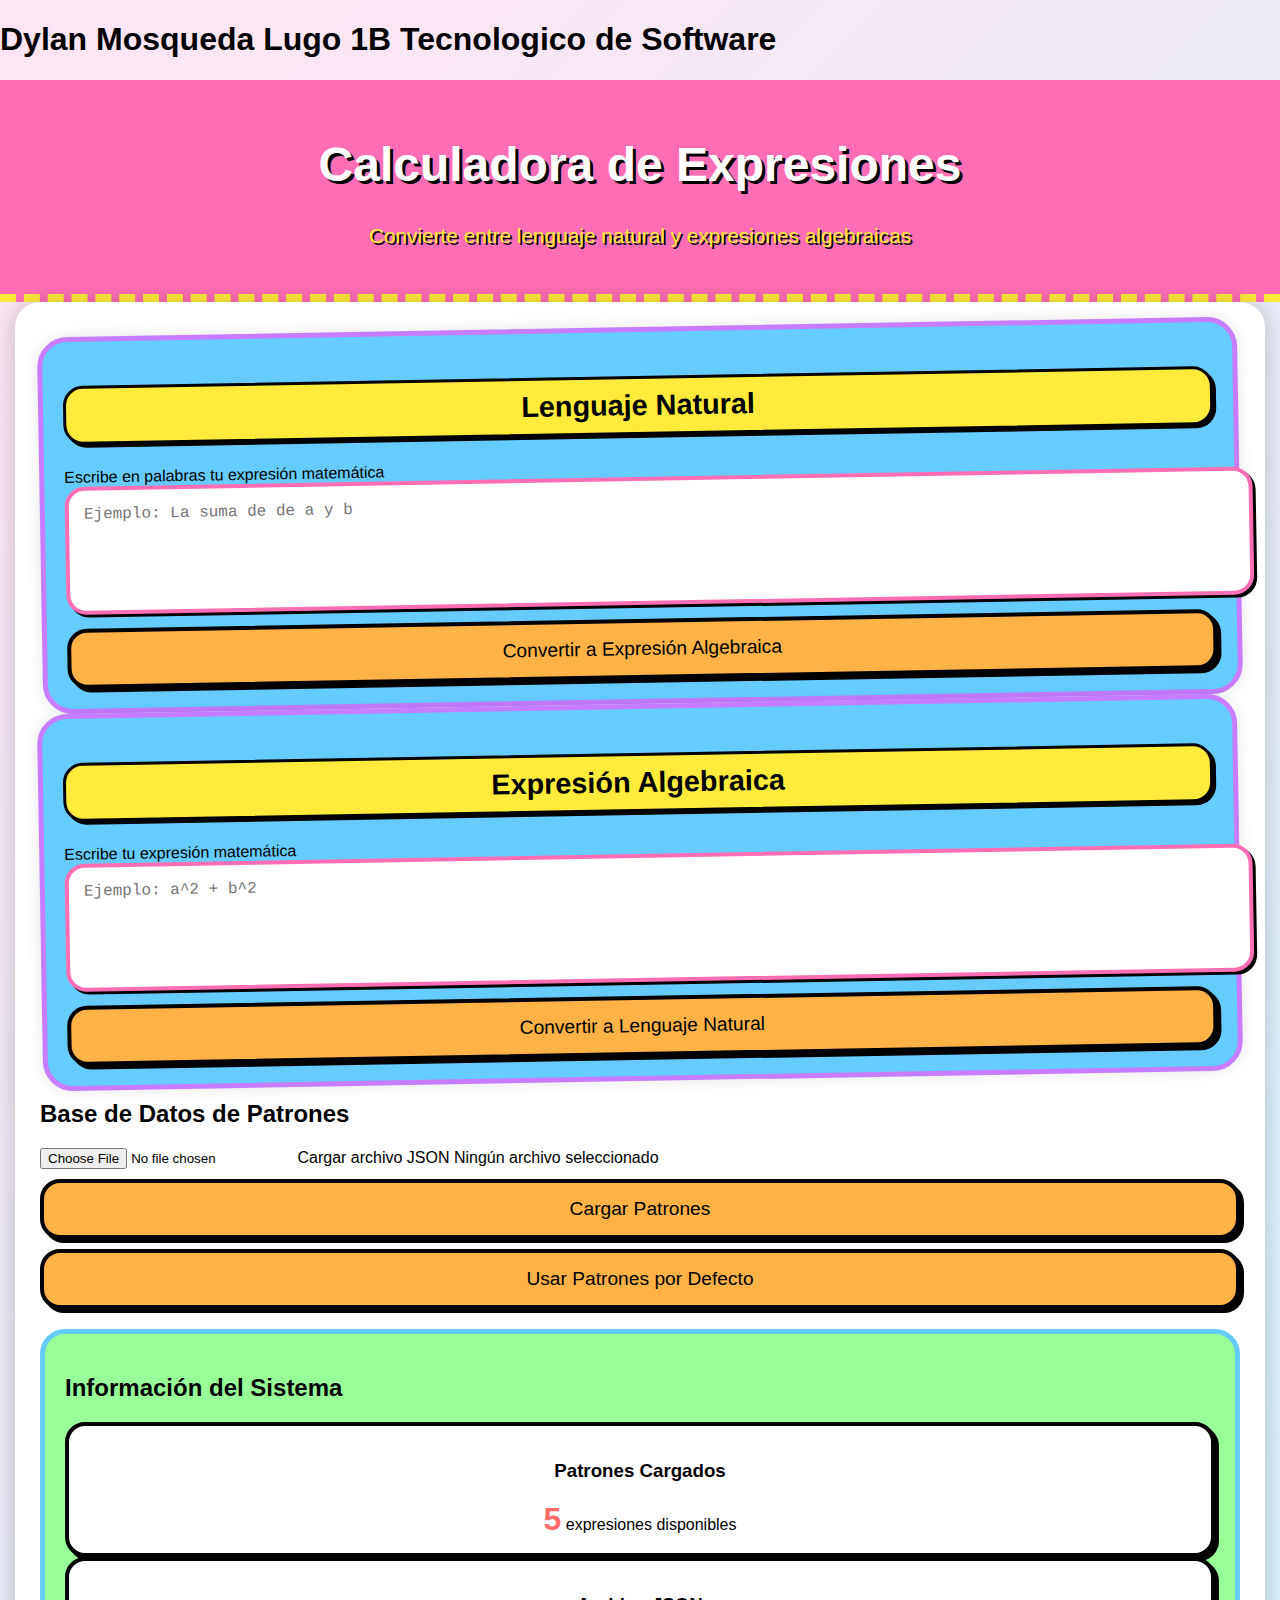
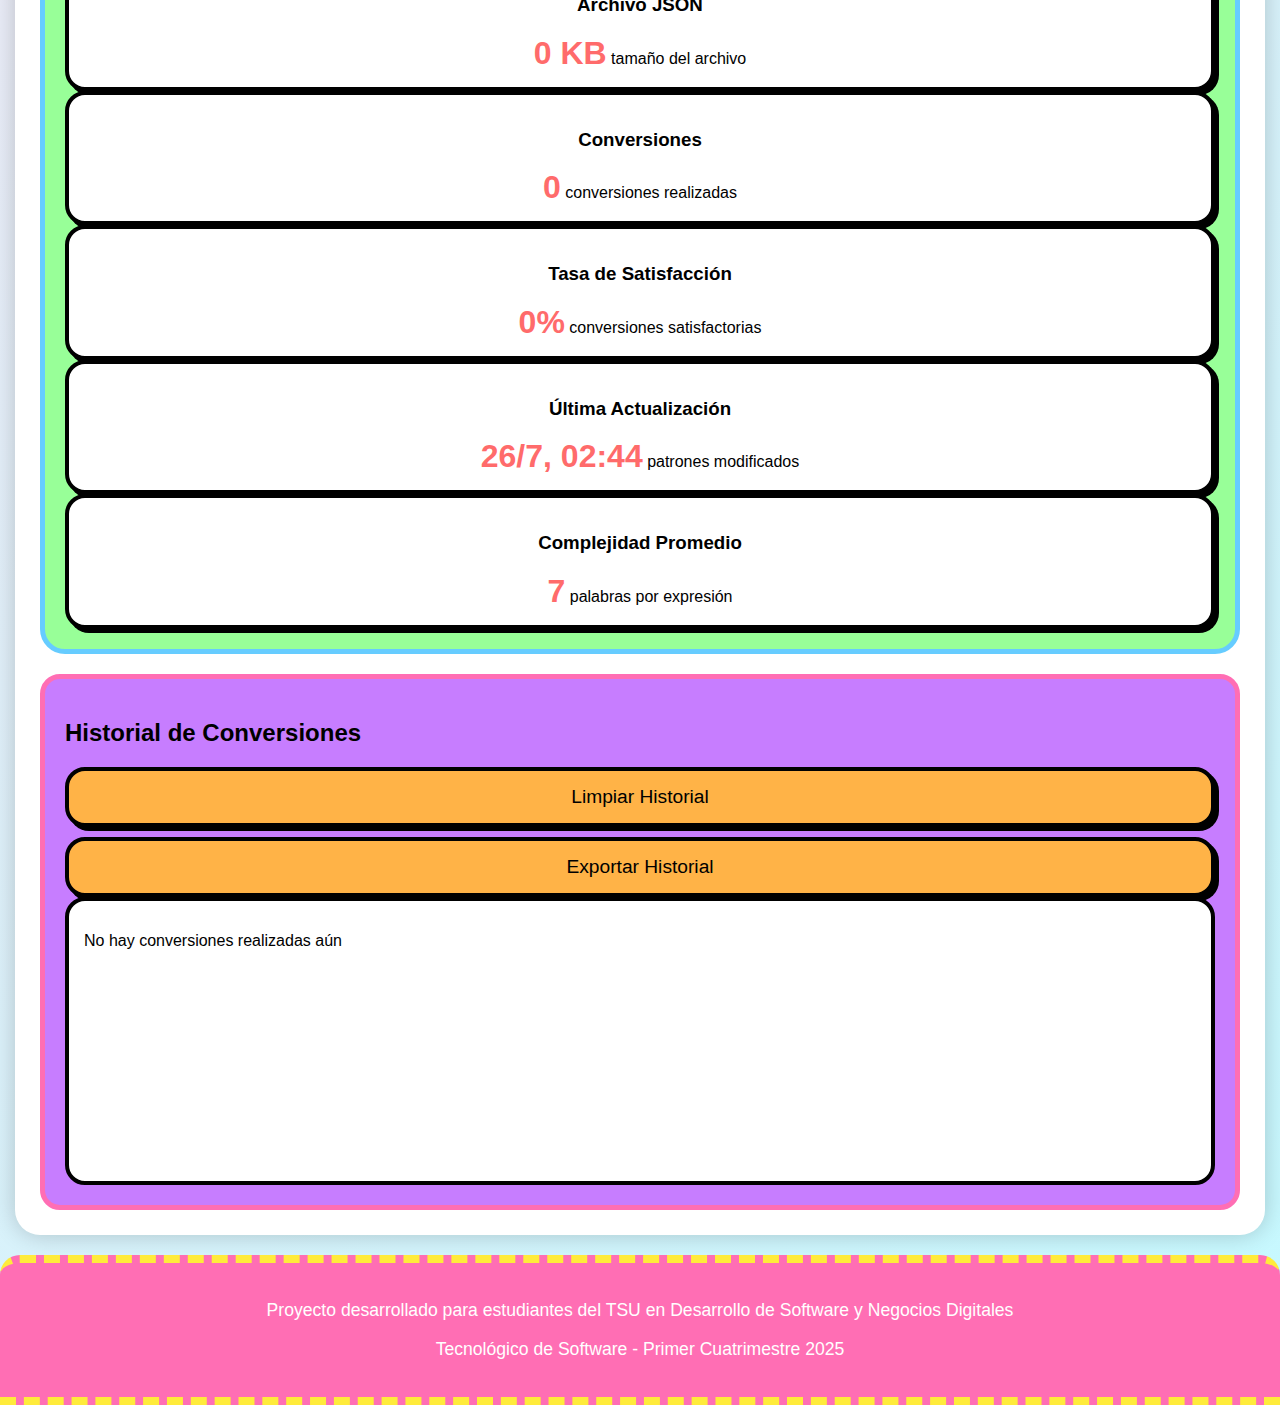
<file: actividad06/index.html>
<!-- Estructura básica del documento HTML -->
<!DOCTYPE html>
<html lang="es">
<head>
    <meta charset="UTF-8">
    <meta name="viewport" content="width=device-width, initial-scale=1.0">
    <title>Calculadora Expresiones Algebraicas</title>
<style>

/* ==========================================================
   🎨 ESTILO CARICATURESCO — COLORES VIVOS + FORMAS REDONDAS
   ========================================================== */

/* Paleta caricaturesca */
:root {
    --rosa: #ff6eb4;
    --amarillo: #ffeb3b;
    --azul-cielo: #66ccff;
    --verde-menta: #98ff98;
    --lila: #c77dff;
    --naranja: #ffb347;
    --rojo: #ff6b6b;
    --negro: #000;
    --blanco: #fff;
}

/* Fuente redonda y caricaturesca */
body {
    font-family: "Comic Sans MS", "Fredoka", "Nunito", sans-serif;
    background: linear-gradient(135deg, #ffe4f2, #c5f9ff);
    margin: 0;
    padding: 0;
}

/* ------------------------------
   🎉 TÍTULO
------------------------------ */
header {
    text-align: center;
    padding: 25px;
    background: var(--rosa);
    color: var(--blanco);
    border-bottom: 8px dashed var(--amarillo);
}

header h1 {
    font-size: 3rem;
    text-shadow: 3px 3px 0px var(--negro);
}

.subtitle {
    font-size: 1.3rem;
    color: var(--amarillo);
    text-shadow: 2px 2px var(--negro);
}

/* ------------------------------
   📦 CONTENEDOR GENERAL
------------------------------ */
.container {
    max-width: 1200px;
    margin: auto;
    padding: 25px;
    border-radius: 25px;
    background: var(--blanco);
    box-shadow: 0 0 25px rgba(0,0,0,0.2);
}

/* ------------------------------
   🧩 COLUMNAS
------------------------------ */
.column {
    background: var(--azul-cielo);
    border: 5px solid var(--lila);
    padding: 20px;
    border-radius: 30px;
    box-shadow: 0 0 15px rgba(0,0,0,0.1);
    transform: rotate(-1deg);
    transition: 0.3s;
}

.column:hover {
    transform: rotate(0deg) scale(1.02);
}

.column h2 {
    text-align: center;
    font-size: 1.8rem;
    color: var(--negro);
    background: var(--amarillo);
    padding: 10px;
    border-radius: 20px;
    border: 3px solid var(--negro);
    box-shadow: 3px 3px var(--negro);
}

/* ------------------------------
   📝 TEXTAREAS
------------------------------ */
textarea {
    width: 100%;
    padding: 15px;
    border: 4px solid var(--rosa);
    border-radius: 20px;
    font-size: 1rem;
    resize: none;
    background-color: var(--blanco);
    box-shadow: 3px 3px var(--negro);
    transition: 0.2s;
}

textarea:focus {
    border-color: var(--amarillo);
    transform: scale(1.02);
}

/* ------------------------------
   🎈 BOTONES CARICATURESCOS
------------------------------ */
.convert-button,
.clear-button,
.export-button,
.reset-button,
.load-button {
    display: block;
    width: 100%;
    padding: 15px;
    margin-top: 10px;
    font-size: 1.2rem;
    color: var(--negro);
    background: var(--naranja);
    border: 4px solid var(--negro);
    border-radius: 20px;
    cursor: pointer;
    transition: 0.2s;
    box-shadow: 4px 4px var(--negro);
}

.convert-button:hover,
.clear-button:hover,
.export-button:hover,
.reset-button:hover,
.load-button:hover {
    transform: translateY(-4px);
    background: var(--amarillo);
}

/* ------------------------------
   📊 TARJETAS DE INFORMACIÓN
------------------------------ */
.info-section {
    margin-top: 20px;
    padding: 20px;
    background: var(--verde-menta);
    border-radius: 25px;
    border: 5px solid var(--azul-cielo);
}

.info-card {
    background: var(--blanco);
    border-radius: 20px;
    padding: 15px;
    text-align: center;
    border: 4px solid var(--negro);
    transition: 0.2s;
    box-shadow: 4px 4px var(--negro);
}

.info-card:hover {
    transform: scale(1.05) rotate(1deg);
}

.metric-number {
    font-size: 2rem;
    font-weight: bold;
    color: var(--rojo);
}

/* ------------------------------
   📚 HISTORIAL
------------------------------ */
.history-section {
    margin-top: 20px;
    background: var(--lila);
    padding: 20px;
    border-radius: 20px;
    border: 5px solid var(--rosa);
}

.history-list {
    background: var(--blanco);
    padding: 15px;
    border-radius: 20px;
    height: 250px;
    overflow-y: auto;
    border: 4px solid var(--negro);
}

/* ------------------------------
   🦶 FOOTER
------------------------------ */
footer {
    margin-top: 20px;
    background: var(--rosa);
    padding: 20px;
    text-align: center;
    color: var(--blanco);
    border-top: 8px dashed var(--amarillo);
    border-bottom: 8px dashed var(--amarillo);
    border-radius: 20px 20px 0 0;
    font-size: 1.1rem;
}
</style>
</head>
<body>
	<h1>Dylan Mosqueda Lugo 1B Tecnologico de Software</h1> 
    <!-- Encabezado principal -->
<header>
        <h1>Calculadora de Expresiones</h1>
        <p class="subtitle">Convierte entre lenguaje natural y expresiones algebraicas</p>
    </header>

    <!-- Contenedor principal de 2 columnas -->
    <main class="container">
        <div class="converter-grid">
            <!-- Columna izquierda: Lenguaje Natural -->
            <div class="column natural-column">
                <h2>Lenguaje Natural</h2>
                <div class="input-group">
                    <label for="natural-input">Escribe en palabras tu expresión matemática</label>
                    <textarea 
                        id="natural-input" 
                        placeholder="Ejemplo: La suma de de a y b"
                        rows="5"
                    ></textarea>
                </div>
                <button id="convert-to-algebraic-btn" class="convert-button">
                    Convertir a Expresión Algebraica
                </button>
                <!-- En la columna natural, después del botón convert-to-algebraic-btn -->
                <div id="natural-result" class="result-section" style="display: none;">
                    <div class="result-content">
                        <h4>Resultado:</h4>
                        <div id="natural-output" class="result-output"></div>
                    </div>
                    <div class="evaluation-buttons">
                        <button id="natural-satisfactory-btn" class="satisfactory-btn">
                            Resultado Satisfactorio
                        </button>
                        <button id="natural-improve-btn" class="improve-btn">
                            Necesita Mejora
                        </button>
                        <button id="natural-add-pattern-btn" class="add-pattern-btn">
                            Agregar Patrón
                        </button>
                    </div>
                </div>
            </div>


            <!-- Columna derecha: Expresión Algebraica -->
            <div class="column algebraic-column">
                <h2>Expresión Algebraica</h2>
                <div class="input-group">
                    <label for="algebraic-input">Escribe tu expresión matemática</label>
                    <textarea 
                        id="algebraic-input" 
                        placeholder="Ejemplo: a^2 + b^2"
                        rows="5"
                    ></textarea>
                </div>
                <button id="convert-to-natural-btn" class="convert-button">
                    Convertir a Lenguaje Natural
                </button>
                <!-- En la columna algebraica, después del botón convert-to-natural-btn -->
                <div id="algebraic-result" class="result-section" style="display: none;">
                    <div class="result-content">
                        <h4>Resultado:</h4>
                        <div id="algebraic-output" class="result-output"></div>
                    </div>
                    <div class="evaluation-buttons">
                        <button id="algebraic-satisfactory-btn" class="satisfactory-btn">
                            Resultado Satisfactorio
                        </button>
                        <button id="algebraic-improve-btn" class="improve-btn">
                            Necesita Mejora
                        </button>
                        <button id="algebraic-add-pattern-btn" class="add-pattern-btn">
                            Agregar Patrón
                        </button>
                    </div>
                </div>
            </div>
        </div>


        <!-- Sección de carga de JSON -->
        <section class="json-loader-section">
            <h2>Base de Datos de Patrones</h2>
            <div class="json-loader">
                <div class="file-input-wrapper">
                    <input type="file" id="json-file-input" accept=".json" />
                    <label for="json-file-input" class="file-input-label">
                        Cargar archivo JSON
                    </label>
                    <span id="file-name" class="file-name">Ningún archivo seleccionado</span>
                </div>
                <button id="load-json-btn" class="load-button" disabled>
                    Cargar Patrones
                </button>
                <button id="reset-json-btn" class="reset-button">
                    Usar Patrones por Defecto
                </button>
            </div>
        </section>

        <!-- Tarjeta de información y métricas -->
        <section class="info-section">
            <h2>Información del Sistema</h2>
            <div class="info-cards">
                <div class="info-card">
                    <h3>Patrones Cargados</h3>
                    <div class="metric">
                        <span class="metric-number" id="total-patterns">0</span>
                        <span class="metric-label">expresiones disponibles</span>
                    </div>
                </div>

                <div class="info-card">
                    <h3>Archivo JSON</h3>
                    <div class="metric">
                        <span class="metric-number" id="file-size">0 KB</span>
                        <span class="metric-label">tamaño del archivo</span>
                    </div>
                </div>

                <div class="info-card">
                    <h3>Conversiones</h3>
                    <div class="metric">
                        <span class="metric-number" id="conversions-count">0</span>
                        <span class="metric-label">conversiones realizadas</span>
                    </div>
                </div>

                <div class="info-card">
                    <h3>Tasa de Satisfacción</h3>
                    <div class="metric">
                        <span class="metric-number" id="satisfaction-rate">0%</span>
                        <span class="metric-label">conversiones satisfactorias</span>
                    </div>
                </div>

                <div class="info-card">
                    <h3>Última Actualización</h3>
                    <div class="metric">
                        <span class="metric-number" id="last-update">--</span>
                        <span class="metric-label">patrones modificados</span>
                    </div>
                </div>

                <div class="info-card">
                    <h3>Complejidad Promedio</h3>
                    <div class="metric">
                        <span class="metric-number" id="avg-complexity">0</span>
                        <span class="metric-label">palabras por expresión</span>
                    </div>
                </div>
            </div>
        </section>

        <!-- Sección de historial de conversiones -->
        <section class="history-section">
            <h2>Historial de Conversiones</h2>
            <div class="history-controls">
                <button id="clear-history-btn" class="clear-button">
                    Limpiar Historial
                </button>
                <button id="export-history-btn" class="export-button">
                    Exportar Historial
                </button>
            </div>
            <div id="conversion-history" class="history-list">
                <p class="no-history">No hay conversiones realizadas aún</p>
            </div>
        </section>
    </main>

    <!-- Pie de página -->
    <footer>
        <p>Proyecto desarrollado para estudiantes del TSU en Desarrollo de Software y Negocios Digitales</p>
        <p>Tecnológico de Software - Primer Cuatrimestre 2025</p>
    </footer>
<script>
// ...existing code...

// Inicialización cuando se carga la página
document.addEventListener('DOMContentLoaded', function() {
    // Cargar patrones por defecto
    loadPatterns(defaultPatterns);
    
    // Configurar event listeners
    setupEventListeners();
    
    // Actualizar métricas iniciales
    updateMetrics();
});

// Configurar todos los event listeners
function setupEventListeners() {
    // Botones de conversión
    document.getElementById('convert-to-algebraic-btn').addEventListener('click', () => {
        convertNaturalToAlgebraic();
    });
    
    document.getElementById('convert-to-natural-btn').addEventListener('click', () => {
        convertAlgebraicToNatural();
    });
    
    // Botones de evaluación - Columna Natural
    document.getElementById('natural-satisfactory-btn').addEventListener('click', () => {
        markAsSatisfactory('natural');
    });
    
    document.getElementById('natural-improve-btn').addEventListener('click', () => {
        markForImprovement('natural');
    });
    
    document.getElementById('natural-add-pattern-btn').addEventListener('click', () => {
        showAddPatternDialog('natural');
    });
    
    // Botones de evaluación - Columna Algebraica
    document.getElementById('algebraic-satisfactory-btn').addEventListener('click', () => {
        markAsSatisfactory('algebraic');
    });
    
    document.getElementById('algebraic-improve-btn').addEventListener('click', () => {
        markForImprovement('algebraic');
    });
    
    document.getElementById('algebraic-add-pattern-btn').addEventListener('click', () => {
        showAddPatternDialog('algebraic');
    });
    
    // Manejo de archivos JSON
    document.getElementById('json-file-input').addEventListener('change', handleFileSelection);
    document.getElementById('load-json-btn').addEventListener('click', loadJSONFile);
    document.getElementById('reset-json-btn').addEventListener('click', resetToDefault);
    
    // Historial
    document.getElementById('clear-history-btn').addEventListener('click', clearHistory);
    document.getElementById('export-history-btn').addEventListener('click', exportHistory);
}

// Función para convertir lenguaje natural a algebraico
function convertNaturalToAlgebraic() {
    const input = document.getElementById('natural-input').value.trim();
    if (!input) {
        alert('Por favor, ingresa una expresión en lenguaje natural');
        return;
    }
    
    const result = processNaturalToAlgebraic(input);
    displayResult('natural', input, result);
    
    // Actualizar estadísticas
    stats.totalConversions++;
    addToHistory('natural-to-algebraic', input, result);
    updateMetrics();
}

// Función para convertir algebraico a lenguaje natural
function convertAlgebraicToNatural() {
    const input = document.getElementById('algebraic-input').value.trim();
    if (!input) {
        alert('Por favor, ingresa una expresión algebraica');
        return;
    }
    
    const result = processAlgebraicToNatural(input);
    displayResult('algebraic', input, result);
    
    // Actualizar estadísticas
    stats.totalConversions++;
    addToHistory('algebraic-to-natural', input, result);
    updateMetrics();
}

// Procesar conversión de natural a algebraico
function processNaturalToAlgebraic(input) {
    if (!patternsData || !patternsData.patterns) {
        return "Error: No hay patrones cargados";
    }
    
    const normalizedInput = input.toLowerCase();
    
    // Buscar patrones que coincidan
    for (let pattern of patternsData.patterns) {
        const match = matchNaturalPattern(normalizedInput, pattern.natural);
        if (match.isMatch) {
            return substituteVariables(pattern.algebraic, match.variables);
        }
    }
    
    return "No se encontró un patrón coincidente. Considera agregar este caso a los patrones.";
}

// Procesar conversión de algebraico a natural
function processAlgebraicToNatural(input) {
    if (!patternsData || !patternsData.patterns) {
        return "Error: No hay patrones cargados";
    }
    
    const normalizedInput = normalizeAlgebraicExpression(input);
    
    // Buscar patrones que coincidan
    for (let pattern of patternsData.patterns) {
        const match = matchAlgebraicPattern(normalizedInput, pattern.algebraic);
        if (match.isMatch) {
            return substituteVariables(pattern.natural, match.variables);
        }
    }
    
    return "No se encontró un patrón coincidente. Considera agregar este caso a los patrones.";
}

// Función para hacer coincidir patrones de lenguaje natural
function matchNaturalPattern(input, pattern) {
    // Convertir patrón a regex
    let regex = pattern.toLowerCase();
    const variables = {};
    let varCounter = 0;
    
    // Reemplazar variables con grupos de captura
    regex = regex.replace(/\{(\w+)\}/g, (match, varName) => {
        variables[varName] = varCounter++;
        return '([a-zA-Z0-9_]+)';
    });
    
    // Hacer que los espacios sean opcionales y flexibles
    regex = regex.replace(/\s+/g, '\\s*');
    regex = '^\\s*' + regex + '\\s*$';
    
    const regexPattern = new RegExp(regex);
    const match = input.match(regexPattern);
    
    if (match) {
        const extractedVars = {};
        for (let [varName, index] of Object.entries(variables)) {
            extractedVars[varName] = match[index + 1];
        }
        return { isMatch: true, variables: extractedVars };
    }
    
    return { isMatch: false, variables: {} };
}

function matchAlgebraicPattern(input, pattern) {
    let normalizedInput = normalizeAlgebraicExpression(input);
    let normalizedPattern = normalizeAlgebraicExpression(pattern);
    
    console.log('=== DEBUGGING MATCH ===');
    console.log('Pattern original:', pattern);
    console.log('Pattern normalizado:', normalizedPattern);
    console.log('Input normalizado:', normalizedInput);
    
    // Primero escapar caracteres especiales EXCEPTO las llaves
    let regex = normalizedPattern.replace(/[\+\-\*\^]/g, '\\$&');
    console.log('Después de escapar:', regex);
    
    // Luego reemplazar variables con grupos de captura
    const variables = {};
    let varCounter = 0;
    
    regex = regex.replace(/\{(\w+)\}/g, (match, varName) => {
        variables[varName] = varCounter++;
        console.log(`Variable encontrada: ${varName} en posición ${varCounter-1}`);
        return '([a-zA-Z0-9_]+)';
    });
    
    regex = '^\\s*' + regex + '\\s*$';
    
    console.log('Regex final:', regex);
    console.log('Variables mapeadas:', variables);
    
    const regexPattern = new RegExp(regex);
    const match = normalizedInput.match(regexPattern);
    
    console.log('Match result:', match);
    console.log('=== END DEBUG ===');
    
    if (match) {
        const extractedVars = {};
        for (let [varName, index] of Object.entries(variables)) {
            extractedVars[varName] = match[index + 1];
        }
        return { isMatch: true, variables: extractedVars };
    }
    
    return { isMatch: false, variables: {} };
}

// Normalizar expresiones algebraicas
function normalizeAlgebraicExpression(expr) {
    return expr
        .replace(/\s+/g, '') // Quitar espacios
        .replace(/²/g, '^2') // Convertir ² a ^2
        .replace(/³/g, '^3') // Convertir ³ a ^3
        .replace(/\*/g, '×') // Normalizar multiplicación
        .replace(/\//g, '÷') // Normalizar división
        .toLowerCase();
}

// Sustituir variables en el patrón
function substituteVariables(template, variables) {
    let result = template;
    for (let [varName, value] of Object.entries(variables)) {
        const regex = new RegExp(`\\{${varName}\\}`, 'g');
        result = result.replace(regex, value);
    }
    return result;
}

// Mostrar resultado en la interfaz
function displayResult(column, input, result) {
    const resultSection = document.getElementById(`${column}-result`);
    const outputElement = document.getElementById(`${column}-output`);
    
    outputElement.textContent = result;
    resultSection.style.display = 'block';
}

// Marcar como satisfactorio
function markAsSatisfactory(column) {
    stats.satisfactoryConversions++;
    updateMetrics();
    
    // Feedback visual
    showFeedback(`Marcado como satisfactorio`, 'success');
    
    // Ocultar la sección de resultado después de un tiempo
    setTimeout(() => {
        document.getElementById(`${column}-result`).style.display = 'none';
    }, 2000);
}

// Marcar para mejora
function markForImprovement(column) {
    showFeedback('Marcado para mejora. Considera agregar un nuevo patrón.', 'warning');
}

// Mostrar diálogo para agregar patrón
function showAddPatternDialog(column) {
    const input = document.getElementById(`${column === 'natural' ? 'natural' : 'algebraic'}-input`).value;
    const output = document.getElementById(`${column}-output`).textContent;
    
    const naturalText = column === 'natural' ? input : output;
    const algebraicText = column === 'natural' ? output : input;
    
    const newNatural = prompt('Expresión en lenguaje natural:', naturalText);
    if (!newNatural) return;
    
    const newAlgebraic = prompt('Expresión algebraica:', algebraicText);
    if (!newAlgebraic) return;
    
    const category = prompt('Categoría (opcional):', 'personalizado') || 'personalizado';
    
    addNewPattern(newNatural, newAlgebraic, category);
}
// Variables globales
let patternsData = null;
let conversionHistory = [];
let stats = {
    totalConversions: 0,
    satisfactoryConversions: 0,
    totalPatterns: 0,
    fileSize: 0,
    lastUpdate: null
};

// Patrones por defecto para comenzar
const defaultPatterns = {
    "patterns": [
        {
            "id": 1,
            "natural": "La suma de {var1} y {var2}",
            "algebraic": "{var1} + {var2}",
            "category": "operaciones_basicas"
        },
        {
            "id": 2,
            "natural": "La resta de {var1} y {var2}",
            "algebraic": "{var1} - {var2}",
            "category": "operaciones_basicas"
        },
        {
            "id": 3,
            "natural": "El producto de {var1} por {var2}",
            "algebraic": "{var1} × {var2}",
            "category": "operaciones_basicas"
        },
        {
            "id": 4,
            "natural": "El cociente de {var1} sobre {var2}",
            "algebraic": "{var1} ÷ {var2}",
            "category": "operaciones_basicas"
        },
		{
            "id": 5,
            "natural": "La suma de los cuadrados de {var1} y {var2}",
            "algebraic": "{var1}^2 + {var2}^2",
            "category": "combinadas"
        }
    ]
};

// InicializaciÃ³n cuando se carga la pÃ¡gina
document.addEventListener('DOMContentLoaded', function() {
    // Cargar patrones por defecto
    loadPatterns(defaultPatterns);
    
    // Configurar event listeners
    setupEventListeners();
    
    // Actualizar mÃ©tricas iniciales
    updateMetrics();
});

// Configurar todos los event listeners
function setupEventListeners() {
    // Botones de conversiÃ³n
    document.getElementById('convert-to-algebraic-btn').addEventListener('click', () => {
        convertNaturalToAlgebraic();
    });
    
    document.getElementById('convert-to-natural-btn').addEventListener('click', () => {
        convertAlgebraicToNatural();
    });
    
    // Botones de evaluaciÃ³n - Columna Natural
    document.getElementById('natural-satisfactory-btn').addEventListener('click', () => {
        markAsSatisfactory('natural');
    });
    
    document.getElementById('natural-improve-btn').addEventListener('click', () => {
        markForImprovement('natural');
    });
    
    document.getElementById('natural-add-pattern-btn').addEventListener('click', () => {
        showAddPatternDialog('natural');
    });
    
    // Botones de evaluaciÃ³n - Columna Algebraica
    document.getElementById('algebraic-satisfactory-btn').addEventListener('click', () => {
        markAsSatisfactory('algebraic');
    });
    
    document.getElementById('algebraic-improve-btn').addEventListener('click', () => {
        markForImprovement('algebraic');
    });
    
    document.getElementById('algebraic-add-pattern-btn').addEventListener('click', () => {
        showAddPatternDialog('algebraic');
    });
    
    // Manejo de archivos JSON
    document.getElementById('json-file-input').addEventListener('change', handleFileSelection);
    document.getElementById('load-json-btn').addEventListener('click', loadJSONFile);
    document.getElementById('reset-json-btn').addEventListener('click', resetToDefault);
    
    // Historial
    document.getElementById('clear-history-btn').addEventListener('click', clearHistory);
    document.getElementById('export-history-btn').addEventListener('click', exportHistory);
}

// FunciÃ³n para convertir lenguaje natural a algebraico
function convertNaturalToAlgebraic() {
    const input = document.getElementById('natural-input').value.trim();
    if (!input) {
        alert('Por favor, ingresa una expresión en lenguaje natural');
        return;
    }
    
    const result = processNaturalToAlgebraic(input);
    displayResult('natural', input, result);
    
    // Actualizar estadÃ­sticas
    stats.totalConversions++;
    addToHistory('natural-to-algebraic', input, result);
    updateMetrics();
}

// FunciÃ³n para convertir algebraico a lenguaje natural
function convertAlgebraicToNatural() {
    const input = document.getElementById('algebraic-input').value.trim();
    if (!input) {
        alert('Por favor, ingresa una expresión algebraica');
        return;
    }
    
    const result = processAlgebraicToNatural(input);
    displayResult('algebraic', input, result);
    
    // Actualizar estadÃ­sticas
    stats.totalConversions++;
    addToHistory('algebraic-to-natural', input, result);
    updateMetrics();
}

// Procesar conversiÃ³n de natural a algebraico
function processNaturalToAlgebraic(input) {
    if (!patternsData || !patternsData.patterns) {
        return "Error: No hay patrones cargados";
    }
    
    const normalizedInput = input.toLowerCase();
    
    // Buscar patrones que coincidan
    for (let pattern of patternsData.patterns) {
        const match = matchNaturalPattern(normalizedInput, pattern.natural);
        if (match.isMatch) {
            return substituteVariables(pattern.algebraic, match.variables);
        }
    }
    
    return "No se encontró un patrón coincidente. Considera agregar este caso a los patrones.";
}

// Procesar conversiÃ³n de algebraico a natural
function processAlgebraicToNatural(input) {
    if (!patternsData || !patternsData.patterns) {
        return "Error: No hay patrones cargados";
    }
    
    const normalizedInput = normalizeAlgebraicExpression(input);
    
    // Buscar patrones que coincidan
    for (let pattern of patternsData.patterns) {
        const match = matchAlgebraicPattern(normalizedInput, pattern.algebraic);
        if (match.isMatch) {
            return substituteVariables(pattern.natural, match.variables);
        }
    }
    
    return "No se encontró un patrón coincidente. Considera agregar este caso a los patrones.";
}

// FunciÃ³n para hacer coincidir patrones de lenguaje natural

function matchNaturalPattern(input, pattern) {
    // Convertir patrÃ³n a regex
    let regex = pattern.toLowerCase();
    const variables = {};
    let varCounter = 0;
    
    // Reemplazar variables con grupos de captura
    regex = regex.replace(/\{(\w+)\}/g, (match, varName) => {
        variables[varName] = varCounter++;
        return '([a-zA-Z0-9_]+)';
    });
    
    // Hacer que los espacios sean opcionales y flexibles
    regex = regex.replace(/\s+/g, '\\s*');
    regex = '^\\s*' + regex + '\\s*$';
    
    const regexPattern = new RegExp(regex);
    const match = input.match(regexPattern);
    
    if (match) {
        const extractedVars = {};
        for (let [varName, index] of Object.entries(variables)) {
            extractedVars[varName] = match[index + 1];
        }
        return { isMatch: true, variables: extractedVars };
    }
    
    return { isMatch: false, variables: {} };
}

function matchAlgebraicPattern(input, pattern) {
    let normalizedInput = normalizeAlgebraicExpression(input);
    let normalizedPattern = normalizeAlgebraicExpression(pattern);
    
    console.log('=== DEBUGGING MATCH ===');
    console.log('Pattern original:', pattern);
    console.log('Pattern normalizado:', normalizedPattern);
    console.log('Input normalizado:', normalizedInput);
    
    // Primero escapar caracteres especiales EXCEPTO las llaves
    let regex = normalizedPattern.replace(/[\+\-\*\^]/g, '\\$&');
    console.log('Después de escapar:', regex);
    
    // Luego reemplazar variables con grupos de captura
    const variables = {};
    let varCounter = 0;
    
    regex = regex.replace(/\{(\w+)\}/g, (match, varName) => {
        variables[varName] = varCounter++;
        console.log(`Variable encontrada: ${varName} en posición ${varCounter-1}`);
        return '([a-zA-Z0-9_]+)';
    });
    
    regex = '^\\s*' + regex + '\\s*$';
    
    console.log('Regex final:', regex);
    console.log('Variables mapeadas:', variables);
    
    const regexPattern = new RegExp(regex);
    const match = normalizedInput.match(regexPattern);
    
    console.log('Match result:', match);
    console.log('=== END DEBUG ===');
    
    if (match) {
        const extractedVars = {};
        for (let [varName, index] of Object.entries(variables)) {
            extractedVars[varName] = match[index + 1];
        }
        return { isMatch: true, variables: extractedVars };
    }
    
    return { isMatch: false, variables: {} };
}
/*
function matchAlgebraicPattern(input, pattern) {
    let normalizedInput = normalizeAlgebraicExpression(input);
    let normalizedPattern = normalizeAlgebraicExpression(pattern);

    console.log('=== DEBUGGING MATCH ===');
    console.log('Pattern original:', pattern);
    console.log('Pattern normalizado:', normalizedPattern);
    console.log('Input original:', input);
    console.log('Input normalizado:', normalizedInput);

    const variables = {};
    let varCounter = 0;

    // Reemplazar variables con grupos de captura
    let regex = normalizedPattern.replace(/\{(\w+)\}/g, (match, varName) => {
        variables[varName] = varCounter++;
        console.log(`Variable encontrada: ${varName} en posición ${varCounter-1}`);
        return '([a-zA-Z0-9_]+)';
    });

    // Solo escapar caracteres especiales
    regex = regex.replace(/[\+\-\*\^]/g, '\\$&');
    regex = '^\\s*' + regex + '\\s*$';

    console.log('Regex final:', regex);
    console.log('Variables mapeadas:', variables);

    const regexPattern = new RegExp(regex);
    const match = normalizedInput.match(regexPattern);

    console.log('Match result:', match);
    console.log('=== END DEBUG ===');

    if (match) {
        const extractedVars = {};
        for (let [varName, index] of Object.entries(variables)) {
            extractedVars[varName] = match[index + 1];
        }
        return { isMatch: true, variables: extractedVars };
    }

    return { isMatch: false, variables: {} };
}
*/
// Normalizar expresiones algebraicas
function normalizeAlgebraicExpression(expr) {
    return expr
        .replace(/\s+/g, '') // Quitar espacios
        .replace(/²/g, '^2') // Convertir ² a ^2 (no Â²)
        .replace(/³/g, '^3') // Convertir ³ a ^3 (no Â³)
        .replace(/\*/g, '×') // Normalizar multiplicación (no Ã—)
        .replace(/\//g, '÷') // Normalizar división (no Ã·)
        .toLowerCase();
}

// Sustituir variables en el patrÃ³n
function substituteVariables(template, variables) {
    let result = template;
    for (let [varName, value] of Object.entries(variables)) {
        const regex = new RegExp(`\\{${varName}\\}`, 'g');
        result = result.replace(regex, value);
    }
    return result;
}

// Mostrar resultado en la interfaz
function displayResult(column, input, result) {
    const resultSection = document.getElementById(`${column}-result`);
    const outputElement = document.getElementById(`${column}-output`);
    
    outputElement.textContent = result;
    resultSection.style.display = 'block';
}

// Marcar como satisfactorio
function markAsSatisfactory(column) {
    stats.satisfactoryConversions++;
    updateMetrics();
    
    // Feedback visual
    showFeedback(`Marcado como satisfactorio`, 'success');
    
    // Ocultar la secciÃ³n de resultado despuÃ©s de un tiempo
    setTimeout(() => {
        document.getElementById(`${column}-result`).style.display = 'none';
    }, 2000);
}

// Marcar para mejora
function markForImprovement(column) {
    showFeedback('Marcado para mejora. Considera agregar un nuevo patrón.', 'warning');
}

// Mostrar diÃ¡logo para agregar patrÃ³n
function showAddPatternDialog(column) {
    const input = document.getElementById(`${column === 'natural' ? 'natural' : 'algebraic'}-input`).value;
    const output = document.getElementById(`${column}-output`).textContent;
    
    const naturalText = column === 'natural' ? input : output;
    const algebraicText = column === 'natural' ? output : input;
    
    const newNatural = prompt('Expresión en lenguaje natural:', naturalText);
    if (!newNatural) return;
    
    const newAlgebraic = prompt('Expresión algebraica:', algebraicText);
    if (!newAlgebraic) return;
    
    const category = prompt('Categoría­a (opcional):', 'personalizado') || 'personalizado';
    
    addNewPattern(newNatural, newAlgebraic, category);
}

// Agregar nuevo patrÃ³n
function addNewPattern(natural, algebraic, category = 'personalizado') {
    if (!patternsData) {
        patternsData = { patterns: [] };
    }
    
    const newId = Math.max(...patternsData.patterns.map(p => p.id || 0), 0) + 1;
    const newPattern = {
        id: newId,
        natural: natural,
        algebraic: algebraic,
        category: category
    };
    
    patternsData.patterns.push(newPattern);
    stats.totalPatterns = patternsData.patterns.length;
    updateMetrics();
    
    showFeedback(`Nuevo patrón agregado: "${natural}" - "${algebraic}"`, 'success');
}

// Cargar patrones
function loadPatterns(data) {
    patternsData = data;
    stats.totalPatterns = data.patterns ? data.patterns.length : 0;
    stats.lastUpdate = new Date().toLocaleString('es-ES', {
        day: '2-digit',
        month: '2-digit',
        hour: '2-digit',
        minute: '2-digit'
    });
    updateMetrics();
}

// Manejar selecciÃ³n de archivo
function handleFileSelection() {
    const fileInput = document.getElementById('json-file-input');
    const fileName = document.getElementById('file-name');
    const loadButton = document.getElementById('load-json-btn');
    
    if (fileInput.files.length > 0) {
        const file = fileInput.files[0];
        fileName.textContent = file.name;
        stats.fileSize = Math.round(file.size / 1024);
        loadButton.disabled = false;
    } else {
        fileName.textContent = 'Ningún archivo seleccionado';
        stats.fileSize = 0;
        loadButton.disabled = true;
    }
    updateMetrics();
}

// Cargar archivo JSON
function loadJSONFile() {
    const fileInput = document.getElementById('json-file-input');
    if (fileInput.files.length === 0) {
        alert('Por favor, selecciona un archivo JSON');
        return;
    }
    
    const file = fileInput.files[0];
    const reader = new FileReader();
    
    reader.onload = function(e) {
        try {
            const jsonData = JSON.parse(e.target.result);
            
            // Validar estructura del JSON
            if (!jsonData.patterns || !Array.isArray(jsonData.patterns)) {
                throw new Error('El archivo JSON debe tener una propiedad "patterns" que sea un array');
            }
            
            loadPatterns(jsonData);
            showFeedback(`Archivo cargado exitosamente: ${file.name}`, 'success');
            
        } catch (error) {
            alert(`Error al cargar el archivo: ${error.message}`);
        }
    };
    
    reader.readAsText(file);
}

// Resetear a patrones por defecto
function resetToDefault() {
    if (confirm('¿Estás seguro de que quieres resetear a los patrones por defecto?')) {
        loadPatterns(defaultPatterns);
        stats.fileSize = 0;
        document.getElementById('file-name').textContent = 'Ningún archivo seleccionado';
        document.getElementById('json-file-input').value = '';
        showFeedback('Patrones reseteados a valores por defecto', 'info');
    }
}

// Agregar al historial
function addToHistory(type, input, output) {
    const historyItem = {
        timestamp: new Date().toLocaleString('es-ES'),
        type: type,
        input: input,
        output: output
    };
    
    conversionHistory.unshift(historyItem); // Agregar al inicio
    if (conversionHistory.length > 50) { // Limitar historial
        conversionHistory.pop();
    }
    
    updateHistoryDisplay();
}

// Actualizar visualizaciÃ³n del historial
function updateHistoryDisplay() {
    const historyContainer = document.getElementById('conversion-history');
    
    if (conversionHistory.length === 0) {
        historyContainer.innerHTML = '<p class="no-history">No hay conversiones realizadas aún</p>';
        return;
    }
    
    const historyHTML = conversionHistory.map(item => `
        <div class="history-item">
            <div class="history-header">
                <span class="history-type">${item.type === 'natural-to-algebraic' ? 'Natural a Algebraico' : 'Algebraico a Natural'}</span>
                <span class="history-timestamp">${item.timestamp}</span>
            </div>
            <div class="history-content">
                <div><strong>Entrada:</strong> ${item.input}</div>
                <div><strong>Resultado:</strong> ${item.output}</div>
            </div>
        </div>
    `).join('');
    
    historyContainer.innerHTML = historyHTML;
}

// Limpiar historial
function clearHistory() {
    if (confirm('¿Estás seguro de que quieres limpiar el historial?')) {
        conversionHistory = [];
        updateHistoryDisplay();
        showFeedback('Historial limpiado', 'info');
    }
}

// Exportar historial
function exportHistory() {
    if (conversionHistory.length === 0) {
        alert('No hay historial para exportar');
        return;
    }
    
    const dataStr = JSON.stringify(conversionHistory, null, 2);
    const dataBlob = new Blob([dataStr], {type: 'application/json'});
    
    const link = document.createElement('a');
    link.href = URL.createObjectURL(dataBlob);
    link.download = `historial_conversiones_${new Date().toISOString().split('T')[0]}.json`;
    link.click();
    
    showFeedback('Historial exportado exitosamente', 'success');
}

// Actualizar mÃ©tricas en la interfaz
function updateMetrics() {
    document.getElementById('total-patterns').textContent = stats.totalPatterns;
    document.getElementById('file-size').textContent = stats.fileSize > 0 ? `${stats.fileSize} KB` : '0 KB';
    document.getElementById('conversions-count').textContent = stats.totalConversions;
    
    // Calcular tasa de satisfacciÃ³n
    const satisfactionRate = stats.totalConversions > 0 
        ? Math.round((stats.satisfactoryConversions / stats.totalConversions) * 100)
        : 0;
    document.getElementById('satisfaction-rate').textContent = `${satisfactionRate}%`;
    
    document.getElementById('last-update').textContent = stats.lastUpdate || '--';
    
    // Calcular complejidad promedio
    const avgComplexity = calculateAverageComplexity();
    document.getElementById('avg-complexity').textContent = avgComplexity;
}

// Calcular complejidad promedio
function calculateAverageComplexity() {
    if (!patternsData || !patternsData.patterns || patternsData.patterns.length === 0) {
        return 0;
    }
    
    const totalWords = patternsData.patterns.reduce((sum, pattern) => {
        const wordCount = pattern.natural.split(' ').length;
        return sum + wordCount;
    }, 0);
    
    return Math.round(totalWords / patternsData.patterns.length);
}

// Mostrar feedback al usuario
function showFeedback(message, type = 'info') {
    // Crear elemento de feedback si no existe
    let feedbackElement = document.getElementById('feedback-message');
    if (!feedbackElement) {
        feedbackElement = document.createElement('div');
        feedbackElement.id = 'feedback-message';
        feedbackElement.style.cssText = `
            position: fixed;
            top: 20px;
            right: 20px;
            padding: 1rem;
            border-radius: 4px;
            color: white;
            font-weight: 600;
            z-index: 1000;
            transition: opacity 0.3s ease;
        `;
        document.body.appendChild(feedbackElement);
    }
    
    // Configurar estilos segÃºn el tipo
    const colors = {
        'success': '#10b981',
        'error': '#ef4444',
        'warning': '#f59e0b',
        'info': '#3b82f6'
    };
    
    feedbackElement.style.backgroundColor = colors[type] || colors['info'];
    feedbackElement.textContent = message;
    feedbackElement.style.opacity = '1';
    
    // Ocultar despuÃ©s de 3 segundos
    setTimeout(() => {
        feedbackElement.style.opacity = '0';
    }, 3000);
}


</script>
</body>
</html>
</file>
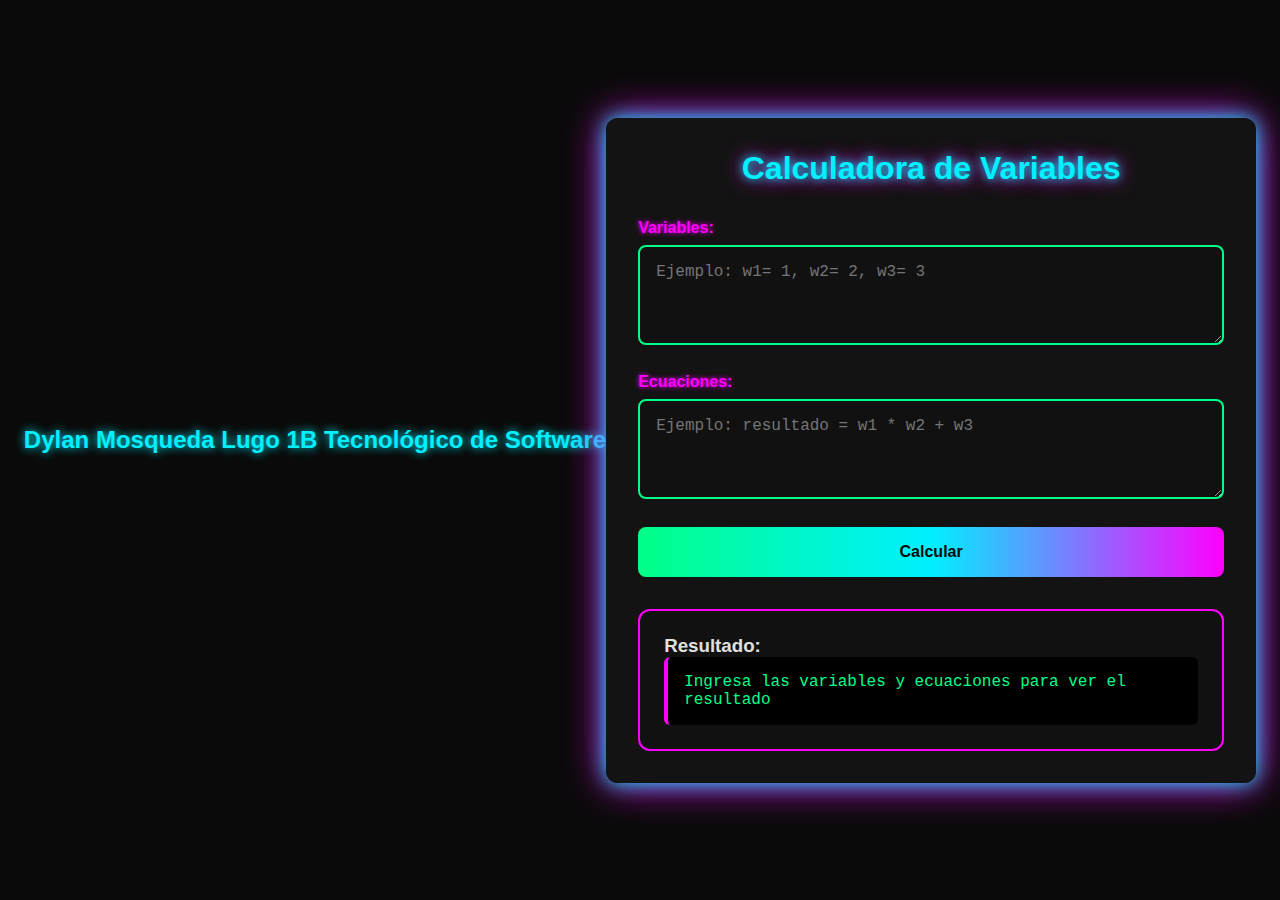
<file: actividad08/index.html>
<!DOCTYPE html>
<html lang="es">
<head>
  <meta charset="UTF-8" />
  <meta name="viewport" content="width=device-width, initial-scale=1.0"/>
  <title>Calculadora Operaciones Algebraicas</title>

<style>
/* CSS original sin cambios */
* {
  margin: 0;
  padding: 0;
  box-sizing: border-box;
}

body {
  font-family: 'Segoe UI', Roboto, sans-serif;
  background-color: #0a0a0a;
  color: #e0e0e0;
  min-height: 100vh;
  display: flex;
  justify-content: center;
  align-items: center;
}

.container {
  width: 100%;
  max-width: 650px;
  padding: 2rem;
  border-radius: 12px;
  background: rgba(20, 20, 20, 0.9);
  box-shadow: 0 0 20px #00f0ff, 0 0 40px #ff00ff;
}

h1 {
  text-align: center;
  font-size: 2rem;
  font-weight: bold;
  color: #00f0ff;
  margin-bottom: 2rem;
  text-shadow: 0 0 10px #00f0ff, 0 0 20px #ff00ff;
}

.input-section {
  margin-bottom: 2rem;
}

.field-group {
  margin-bottom: 1.5rem;
}

label {
  display: block;
  font-size: 1rem;
  font-weight: 600;
  color: #ff00ff;
  margin-bottom: 0.5rem;
  text-shadow: 0 0 5px #ff00ff;
}

textarea {
  width: 100%;
  min-height: 100px;
  padding: 1rem;
  background-color: #111;
  border: 2px solid #00ff88;
  border-radius: 8px;
  color: #00ff88;
  font-size: 1rem;
  font-family: 'Courier New', monospace;
  resize: vertical;
}

.calculate-button {
  width: 100%;
  padding: 1rem;
  background: linear-gradient(90deg, #00ff88, #00f0ff, #ff00ff);
  color: #0a0a0a;
  border: none;
  border-radius: 8px;
  font-size: 1rem;
  font-weight: bold;
  cursor: pointer;
}

.result-section {
  margin-top: 2rem;
}

.info-card {
  background-color: #111;
  border: 2px solid #ff00ff;
  border-radius: 12px;
  padding: 1.5rem;
}

.result-content {
  font-family: 'Courier New', monospace;
  font-size: 1rem;
  color: #00ff88;
  background-color: #000;
  padding: 1rem;
  border-radius: 6px;
  border-left: 4px solid #ff00ff;
  min-height: 60px;
  display: flex;
  align-items: center;
}
</style>
</head>

<body>

<h2 style="text-align:center; color:#00f0ff; margin-bottom:20px; text-shadow:0 0 10px #00f0ff;">
  Dylan Mosqueda Lugo 1B Tecnológico de Software
</h2>

<div class="container">
  <h1>Calculadora de Variables</h1>

  <div class="input-section">
    <div class="field-group">
      <label for="variables">Variables:</label>
      <textarea id="variables" placeholder="Ejemplo: w1= 1, w2= 2, w3= 3"></textarea>
    </div>

    <div class="field-group">
      <label for="equations">Ecuaciones:</label>
      <textarea id="equations" placeholder="Ejemplo: resultado = w1 * w2 + w3"></textarea>
    </div>

    <button id="calculate-btn" class="calculate-button">Calcular</button>
  </div>

  <div class="result-section">
    <div class="info-card">
      <h3>Resultado:</h3>
      <div id="result" class="result-content">
        Ingresa las variables y ecuaciones para ver el resultado
      </div>
    </div>
  </div>
</div>

<script>
// ==============================
// CALCULADORA CORREGIDA Y FUNCIONAL
// ==============================
class Calculator {
  constructor() {
    this.variablesInput = document.getElementById("variables");
    this.equationsInput = document.getElementById("equations");
    this.calculateButton = document.getElementById("calculate-btn");
    this.resultDiv = document.getElementById("result");
    this.init();
  }

  init() {
    this.calculateButton.addEventListener("click", () => this.calculate());
  }

  // 1. LEER VARIABLES SIN EVALUAR
  parseVariables(text) {
    const variables = {};
    const lines = text.split("\n").filter(x => x.trim());

    for (const line of lines) {
      const parts = line.split(",");
      for (const part of parts) {
        const m = part.trim().match(/^(\w+)\s*=\s*(.+)$/);
        if (m) {
          const [, name, rawValue] = m;
          variables[name.trim()] = rawValue.trim(); // solo se almacena
        }
      }
    }
    return variables;
  }

  // 2. EVALUAR EXPRESIONES USANDO VARIABLES
  evaluateExpression(expr, variables) {
    let processed = expr.replace(/\^/g, "**");

    for (const [name, value] of Object.entries(variables)) {
      const regex = new RegExp(`\\b${name}\\b`, "g");
      processed = processed.replace(regex, `(${value})`);
    }

    return Function(`"use strict"; return (${processed})`)();
  }

  // 3. CALCULAR RESULTADOS
  calculate() {
    try {
      let variables = this.parseVariables(this.variablesInput.value.trim());
      const equations = this.equationsInput.value.split("\n").filter(x => x.trim());
      const results = [];

      // Evaluar todas las variables
      for (const key in variables) {
        variables[key] = this.evaluateExpression(variables[key], variables);
      }

      // Evaluar ecuaciones finales
      for (const eq of equations) {
        const match = eq.match(/^(\w+)\s*=\s*(.+)$/);
        if (!match) continue;

        const [, resultVar, expr] = match;
        const resultValue = this.evaluateExpression(expr, variables);

        variables[resultVar] = resultValue;
        results.push(`${resultVar} = ${resultValue}`);
      }

      this.showResult(results.join("\n"), "success");

    } catch (err) {
      this.showResult("Error: " + err.message, "error");
    }
  }

  showResult(text) {
    this.resultDiv.textContent = text;
  }
}

document.addEventListener("DOMContentLoaded", () => new Calculator());
</script>

</body>
</html>
</file>
<file: style.css>
/* ===========================================================================
    ESTILO ELECTRÓNICO / NEÓN FUTURISTA
    Perfecto para dashboards, portafolios tecnológicos y UI modernas
=========================================================================== */

/* Fuente moderna tipo digital */
@import url('https://fonts.googleapis.com/css2?family=Orbitron:wght@400;500;700&family=Inter:wght@300;400;600&display=swap');

:root {
    --neon-blue: #00eaff;
    --neon-purple: #9d4edd;
    --neon-cyan: #3df5ff;
    --neon-green: #22ff99;
    --dark-bg: #0d0f12;
    --dark-card: #14171c;
    --border-glow: 0 0 8px rgba(0, 234, 255, 0.8);
    --shadow-glow: 0 0 20px rgba(0, 234, 255, 0.5);
}

/* ========================= BODY ========================= */

body {
    background: var(--dark-bg);
    margin: 0;
    padding: 0;
    font-family: 'Inter', sans-serif;
    color: #e5e5e5;
}

/* ========================= HEADER ========================= */

.header {
    text-align: center;
    padding: 45px 20px;
    background: linear-gradient(180deg, #10131a, transparent);
}

.header h1 {
    font-family: 'Orbitron', sans-serif;
    font-size: 2.6rem;
    color: var(--neon-blue);
    text-shadow: var(--shadow-glow);
    letter-spacing: 3px;
}

.subtitle {
    font-size: 1.1rem;
    color: #aaa;
}

/* ========================= CONTENEDOR ========================= */

.container {
    max-width: 1100px;
    margin: auto;
    padding: 20px;
}

/* ========================= GRID ========================= */

.grid {
    display: grid;
    grid-template-columns: repeat(auto-fit, minmax(260px, 1fr));
    gap: 25px;
    margin-top: 25px;
}

/* ========================= TARJETAS ========================= */

.card {
    text-decoration: none;
    padding: 25px;
    background: var(--dark-card);
    border-radius: 14px;
    border: 1px solid #1f232a;
    box-shadow: 0 0 10px rgba(0,0,0,0.4);
    transition: 0.25s ease;
}

.card h2 {
    font-family: 'Orbitron', sans-serif;
    margin: 0 0 10px;
    font-size: 1.3rem;
    color: var(--neon-blue);
}

.card p {
    margin: 0;
    color: #ccc;
    font-size: 0.95rem;
}

.card:hover {
    transform: translateY(-5px);
    border-color: var(--neon-blue);
    box-shadow: var(--shadow-glow);
}

/* ========================= FOOTER ========================= */

.footer {
    text-align: center;
    padding: 18px;
    font-size: 0.95rem;
    background: #0a0c0f;
    color: var(--neon-blue);
    border-top: 1px solid #1a1d23;
    margin-top: 50px;
}

/* ========================= MENÚ ELECTRÓNICO ========================= */

.nav {
    text-align: center;
    margin-bottom: 25px;
}

.dropdown {
    position: relative;
    display: inline-block;
}

.dropdown-toggle {
    cursor: pointer;
    padding: 12px 22px;
    font-family: 'Orbitron', sans-serif;
    color: var(--neon-blue);
    background: #111319;
    border: 1px solid var(--neon-blue);
    border-radius: 8px;
    text-shadow: var(--shadow-glow);
    box-shadow: inset 0 0 8px rgba(0, 234, 255, 0.3);
    transition: 0.25s;
}

.dropdown-toggle:hover {
    background: #12151d;
    box-shadow: var(--shadow-glow);
}

.dropdown-menu {
    position: absolute;
    top: 50px;
    left: 0;
    background: #111319;
    border: 1px solid var(--neon-blue);
    border-radius: 8px;
    min-width: 200px;
    padding: 10px 0;
    display: none;
    box-shadow: var(--shadow-glow);
    z-index: 100;
}

.dropdown-menu.show {
    display: block;
}

.dropdown-menu a {
    display: block;
    padding: 12px 18px;
    color: #e5e5e5;
    text-decoration: none;
    font-size: 0.95rem;
    transition: 0.2s ease;
}

.dropdown-menu a:hover {
    background: #0d1118;
    color: var(--neon-blue);
}
</file>
